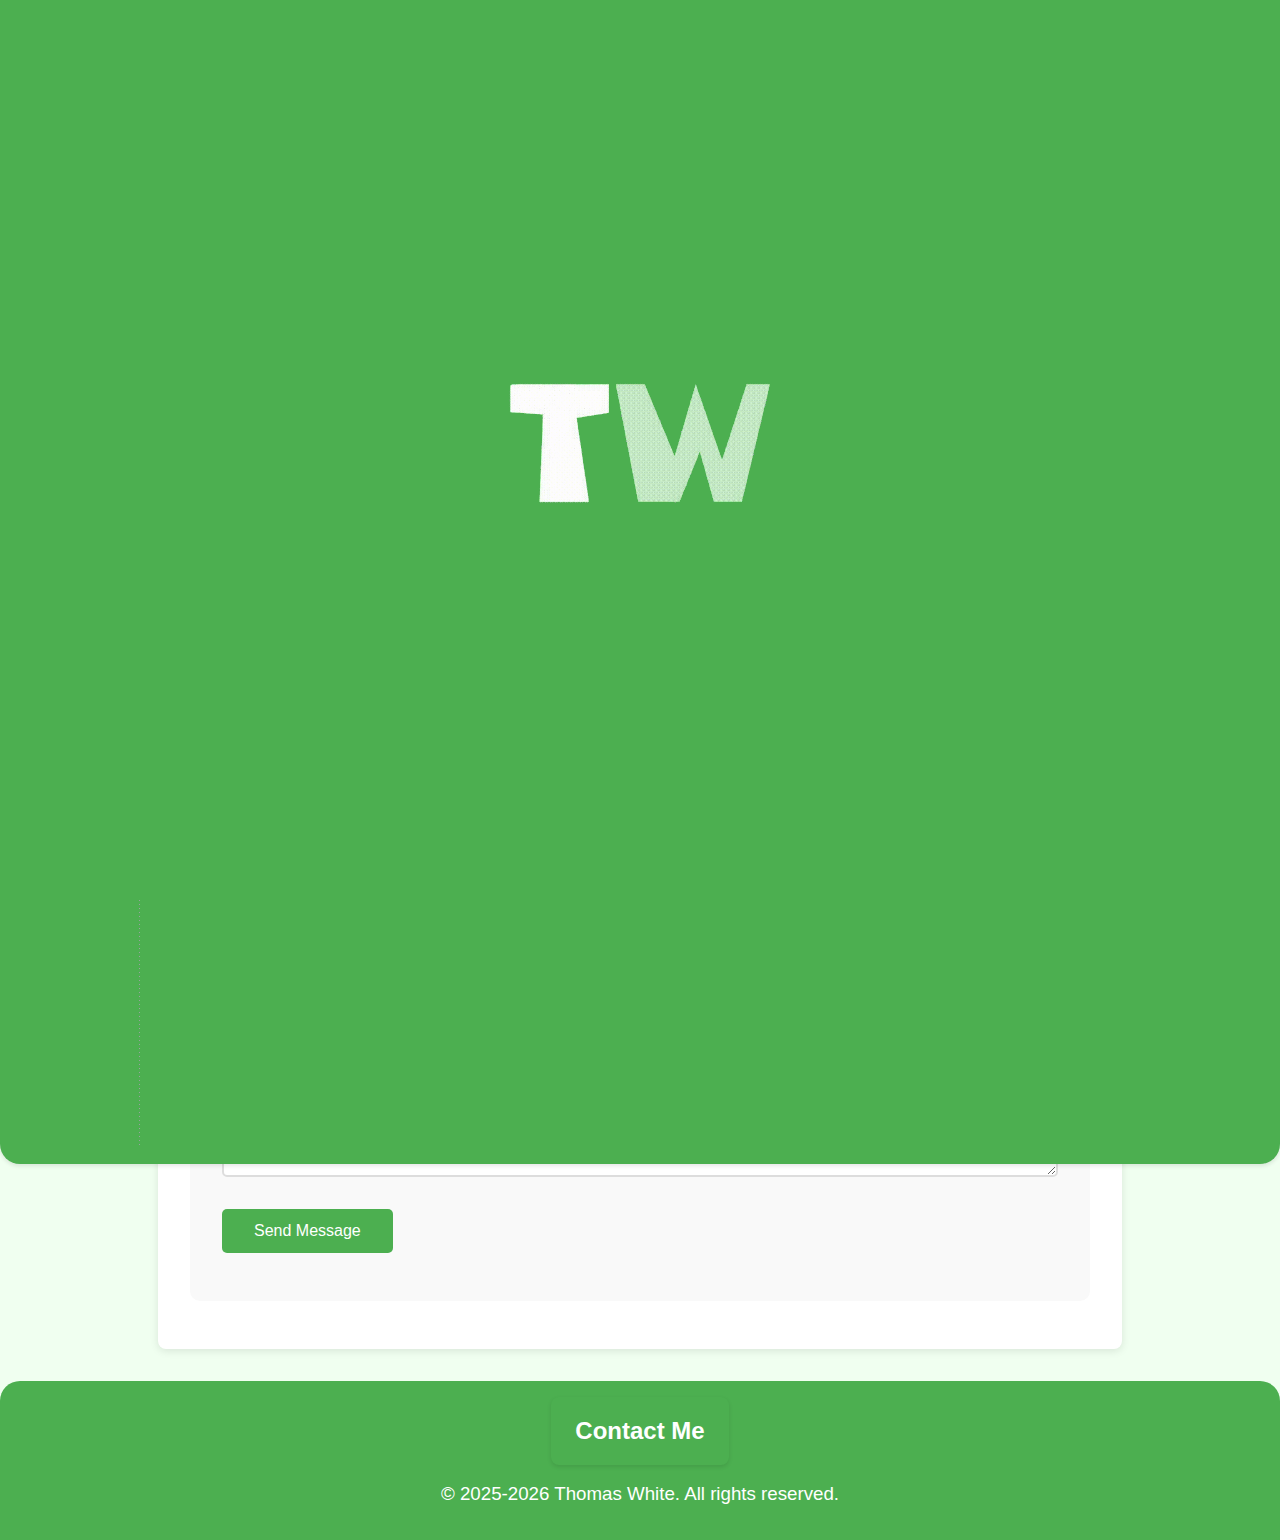
<file: contact.html>
---
permalink: /contact/
---

<!DOCTYPE html>
<html lang="en">
<head>
    <meta charset="UTF-8" />
    <meta name="viewport" content="width=device-width, initial-scale=1.0" />
    <title>Thomas White - Homepage</title>

    <link rel="icon" type="image/x-icon" href="/favicon.ico">
    <link rel="icon" type="image/png" href="/favicon.png">

    <link rel="preload" href="/CSS/general.css" as="style">
    <link rel="preload" href="/CSS/contact.css" as="style">
    <link rel="preload" href="/logo-text.png" as="image">
    <link rel="preload" href="/logo-animation.webm" as="video" type="video/webm">

    <link rel="stylesheet" href="/CSS/general.css"/>
    <link rel="stylesheet" href="/CSS/contact.css"/>

    <script async id="cookieyes" type="text/javascript" src="https://cdn-cookieyes.com/client_data/50db71ebcc00123857cce656/script.js"></script>
    
    <script src="https://www.google.com/recaptcha/api.js" async defer></script>

    <script type="application/ld+json">
    {
        "@context": "https://schema.org",
        "@type": "Person",
        "name": "Thomas White",
        "url": "https://thomaswhite.me",
        "image": "https://thomaswhite.me/favicon.png",
        "sameAs": [
        "https://github.com/ThomasWCode",
        "https://www.youtube.com/@leopardbookshop7761"
        ]
    }
    </script>

    <script async src="https://www.googletagmanager.com/gtag/js?id=G-DZEP97F05S"></script>
    <script>
        window.dataLayer = window.dataLayer || [];
        function gtag(){dataLayer.push(arguments);}
        gtag('js', new Date());

        gtag('config', 'G-DZEP97F05S');
    </script>
</head>
<body>
    <div id="loading-screen">
        <video id="loading-gif" muted autoplay playsinline></video>
    </div>

    <div class="page-container">
        <header>
            <nav class="navbar">
                <div class="logo-container">
                    <a href="/" class="logo-link">
                        <img src="/logo-text.png" class="logo-static">
                        <video class="logo-hover-video" muted playsinline>
                            <source src="/logo-animation.webm" type="video/webm">
                        </video>
                    </a>
                    <strong><a href="/" style="text-decoration: none; color: white;"><div class="logo">Thomas White - Homepage</div></a></strong>
                </div>
                <ul class="nav-links">
                    <li><a href="/">Overview</a></li>
                    <li><a href="/programming/">Programming</a></li>
                    <li><a href="/youtube/">Youtube</a></li>
                    <li><a href="/sport/">Sport</a></li>
                    <li><a href="/music&drama/">Music & Drama</a></li>
                    <li><a href="/volunteering/">Volunteering</a></li>
                    <li><a href="/testimonials/">Testimonials</a></li>
                    <li><a href="/gallery/">Gallery</a></li>
                    <li id="mobile"><a class="current" href="/contact/">Contact</a><a href="/contact/"> :)</a></li>
                    <li id="computer"><a class="current" href="/contact/">Contact :)</a></li>
                </ul>
            </nav>
        </header>

        <main class="content-wrapper">
            <section class="hero">
                <div class="hero-text">
                    <h1>Contacting me</h1>
                    <h3>I'd love to hear from you. No, really.</h3>
                </div>
            </section>

            <section id="contact" class="content-section">
                <h2>Contact</h2>
                
                <div class="contact-info">
                    <p class="h3-text">In order to stop bots from scraping my email, I don't show it here. Please get in touch using the form below!</p>
                    <br>
                    <p class="h3-text">After that, we can communicate directly via email.</p>
                </div>

                <div class="contact-form">
                    <form id="contactForm" action="https://formspree.io/f/xpwleljn" method="POST">
                        <div class="form-group">
                            <label for="name">Name *</label>
                            <input type="text" id="name" name="name" required>
                        </div>

                        <div class="form-group">
                            <label for="email">Email *</label>
                            <input type="email" id="email" name="email" required>
                        </div>

                        <div class="form-group">
                            <label for="subject">Subject</label>
                            <input type="text" id="subject" name="subject" placeholder="What interesting stuff do you have to tell me?">
                        </div>

                        <div class="form-group">
                            <label for="message">Message *</label>
                            <textarea id="message" name="message" required placeholder="More about that interesting stuff here please..."></textarea>
                        </div>

                        <div class="g-recaptcha" data-sitekey="6Lc6OJAsAAAAANpDCFxegheyzRwAQk3oYXKD0Eg_"></div>

                        <div class="form-buttons">
                            <button type="submit" class="btn btn-primary">Send Message</button>
                        </div>

                        <div id="formStatus" class="form-status"></div>
                    </form>
                    
                    <div id="thankYouMessage" class="thank-you-message">
                        <h3>Great, thanks for contacting me!</h3>
                        <p>Your message has been sent successfully. I'll get back to you as soon as possible.</p>
                        <button id="sendAnotherBtn" class="btn btn-primary">Send Another Message</button>
                    </div>

                    <div id="spamBlockedMessage" class="spam-blocked-message">
                        <div class="spam-blocked-icon">🚫</div>
                        <h3>Submission Blocked</h3>
                        <p class="spam-blocked-reason" id="spamReason"></p>
                        <div class="spam-blocked-fix">
                            <p><strong>Not spam? Here's what you can change:</strong></p>
                            <ul id="spamFixes"></ul>
                        </div>
                        <button id="tryAgainBtn" class="btn btn-primary">Try Again</button>
                    </div>
                </div>
            </section>
        </main>

        <footer>
            <a href="/contact/"><button class="contact-btn"><h2>Contact Me</h2></button></a>
            <p class="h3-text">&copy; 2025-2026 Thomas White. All rights reserved.</p>
        </footer>
    </div>

    <script defer src="/JS/script.js"></script>
</body>
</html>
</file>
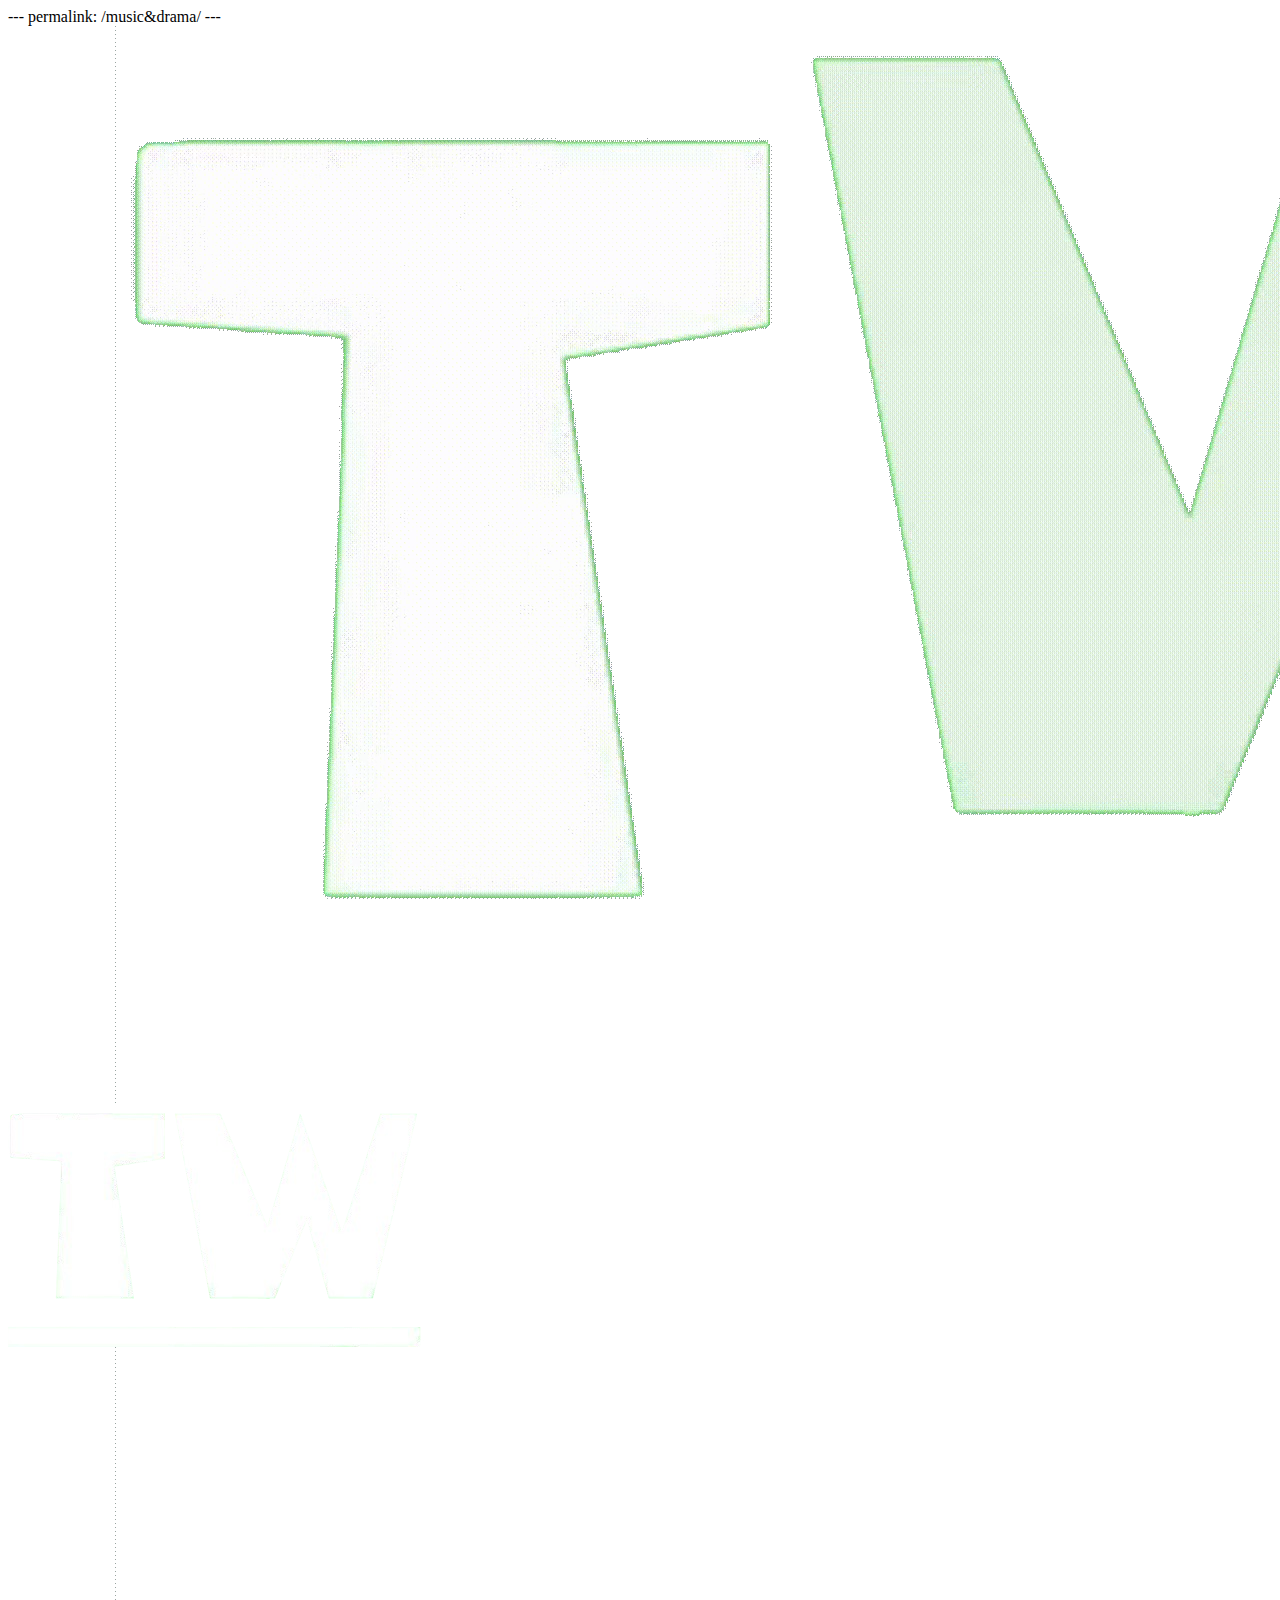
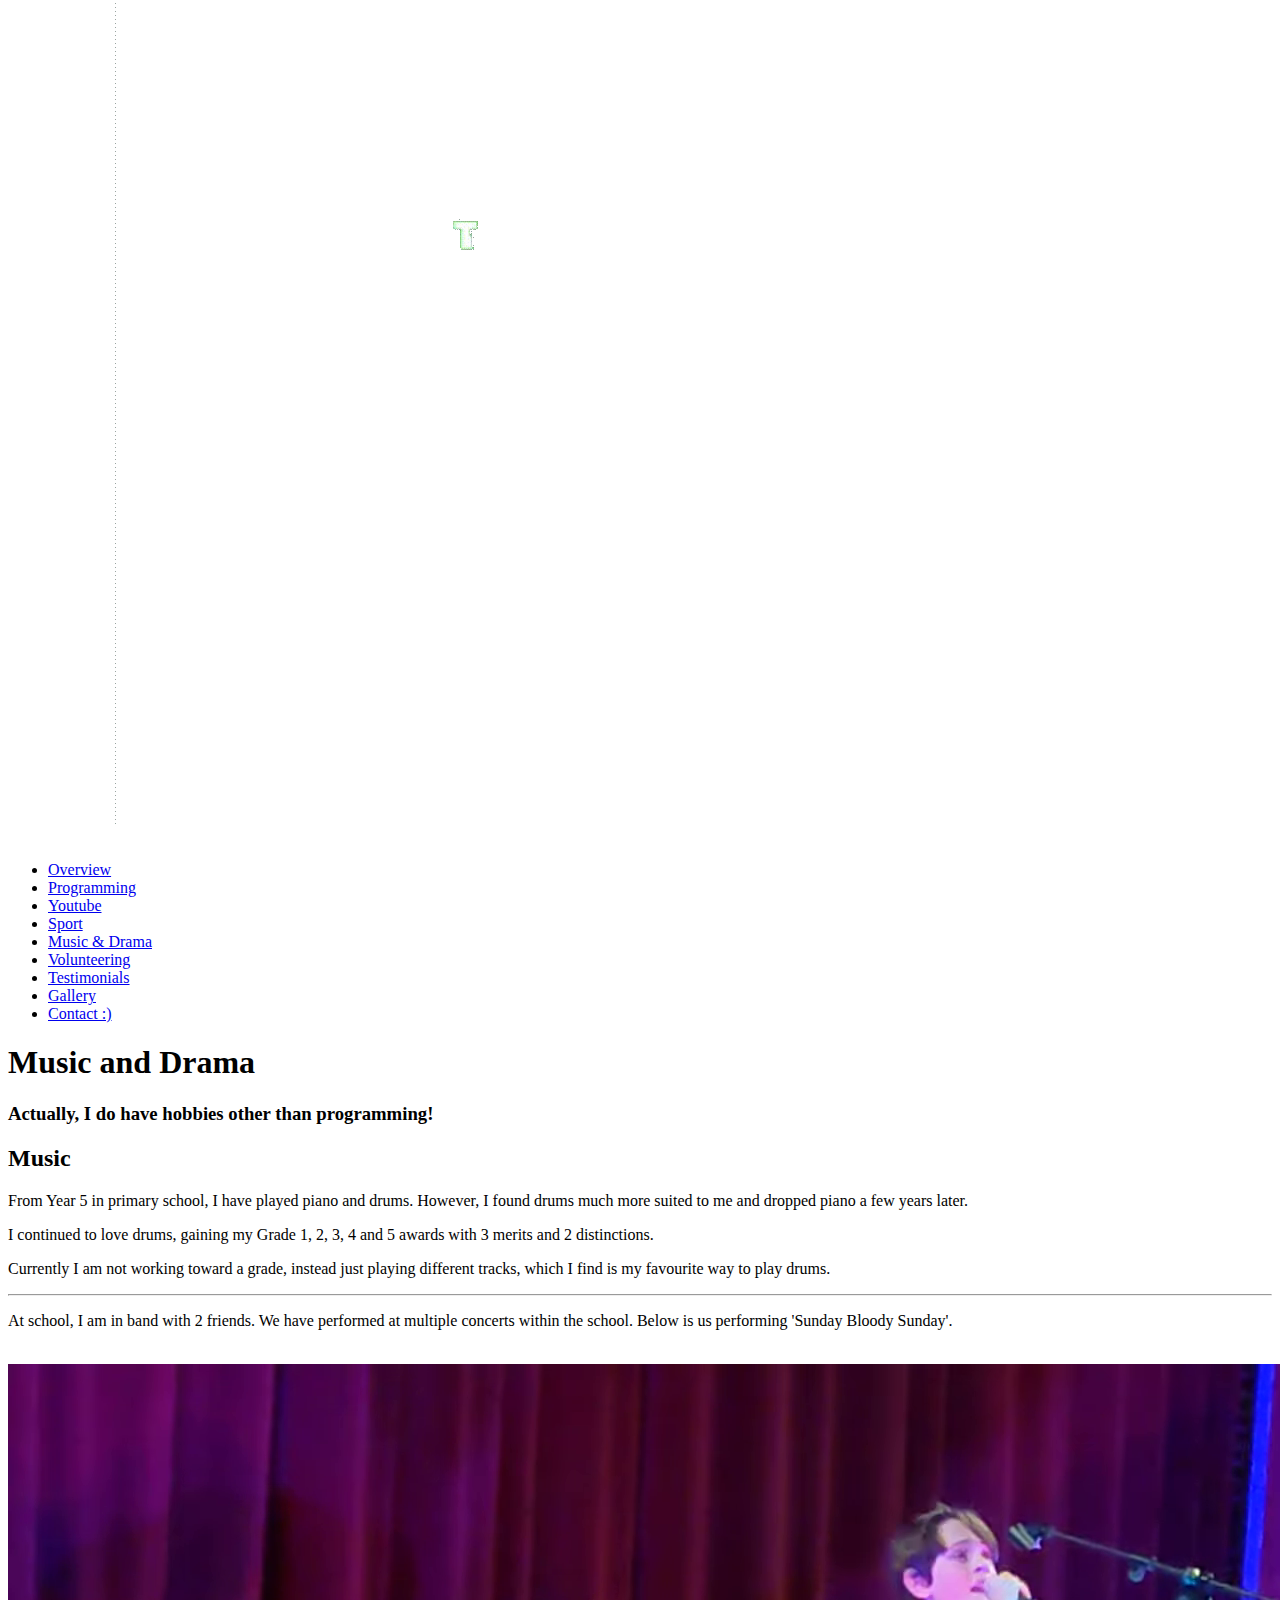
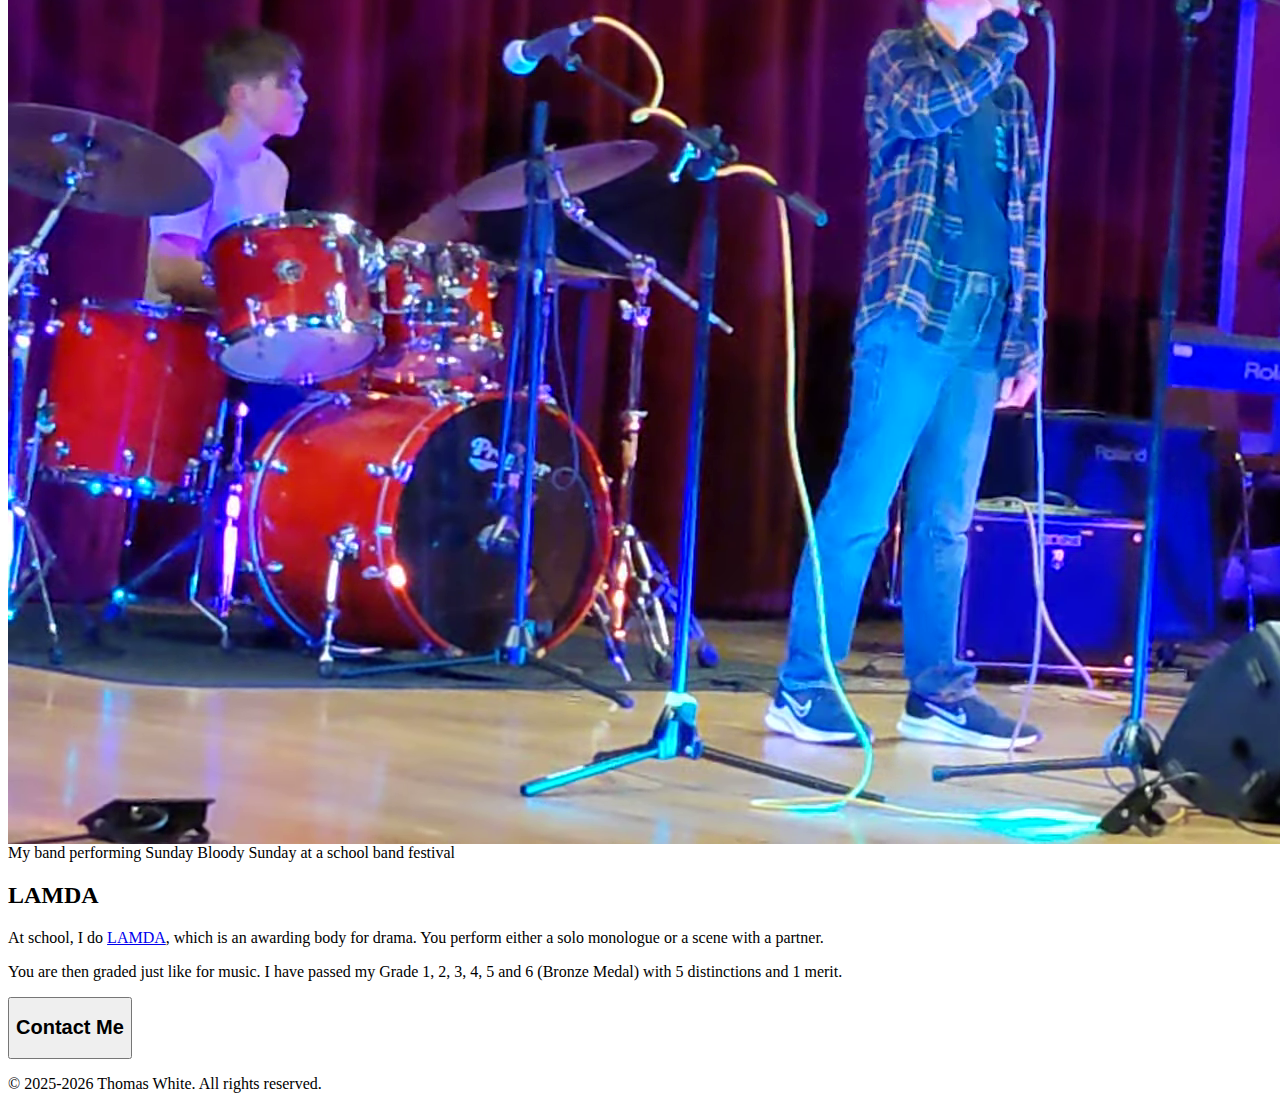
<file: music&drama.html>
---
permalink: /music&drama/
---

<!DOCTYPE html>
<html lang="en">
<head>
    <meta charset="UTF-8" />
    <meta name="viewport" content="width=device-width, initial-scale=1.0" />
    <title>Thomas White - Homepage</title>

    <link rel="icon" type="image/x-icon" href="/favicon.ico">
    <link rel="icon" type="image/png" href="/favicon.png">

    <link rel="preload" rel="stylesheet" href="/CSS/general.css"/>
    <link rel="preload" rel="stylesheet" href="/CSS/music&drama.css"/>

    <script async id="cookieyes" type="text/javascript" src="https://cdn-cookieyes.com/client_data/50db71ebcc00123857cce656/script.js"></script>

    <script type="application/ld+json">
    {
        "@context": "https://schema.org",
        "@type": "Person",
        "name": "Thomas White",
        "url": "https://thomaswhite.me",
        "image": "https://thomaswhite.me/favicon.png",
        "sameAs": [
        "https://github.com/ThomasWCode",
        "https://www.youtube.com/@leopardbookshop7761"
        ]
    }
    </script>

    <script async src="https://www.googletagmanager.com/gtag/js?id=G-DZEP97F05S"></script>
    <script>
        window.dataLayer = window.dataLayer || [];
        function gtag(){dataLayer.push(arguments);}
        gtag('js', new Date());

        gtag('config', 'G-DZEP97F05S');
    </script>
</head>
<body>
    <div id="loading-screen">
        <video id="loading-gif" muted autoplay playsinline></video>
    </div>

    <div class="page-container">
        <header>
            <nav class="navbar">
                <div class="logo-container">
                    <a href="/" class="logo-link">
                        <img rel="preload" src="/logo-text.png" class="logo-static">
                        <video class="logo-hover-video" muted playsinline>
                            <source rel="preload" src="/logo-animation.webm" type="video/webm">
                        </video>
                    </a>
                    <strong><a href="/" style="text-decoration: none; color: white;"><div class="logo">Thomas White - Homepage</div></a></strong>
                </div>
                <ul class="nav-links">
                    <li><a href="/">Overview</a></li>
                    <li><a href="/programming/">Programming</a></li>
                    <li><a href="/youtube/">Youtube</a></li>
                    <li><a href="/sport/">Sport</a></li>
                    <li><a class="current" href="/music&drama/">Music & Drama</a></li>
                    <li><a href="/volunteering/">Volunteering</a></li>
                    <li><a href="/testimonials/">Testimonials</a></li>
                    <li><a href="/gallery/">Gallery</a></li>
                    <li><a href="/contact/">Contact :)</a></li>
                </ul>
            </nav>
        </header>

        <main class="content-wrapper">
            <section class="hero">
                <div class="hero-text">
                    <h1>Music and Drama</h1>
                    <h3>Actually, I do have hobbies other than programming!</h3>
                </div>
            </section>

            <section id="music" class="content-section">
                <div class="about-section">
                    <div class="about-text">
                        <h2>Music</h2>
                        <p class="h3-text">From Year 5 in primary school, I have played piano and drums. However, I found drums much more suited to me and dropped piano a few years later.</p>
                        <p class="h3-text">I continued to love drums, gaining my Grade 1, 2, 3, 4 and 5 awards with 3 merits and 2 distinctions.</p>
                        <p class="h3-text">Currently I am not working toward a grade, instead just playing different tracks, which I find is my favourite way to play drums.</p>
                        <hr>
                        <p class="h3-text">At school, I am in band with 2 friends. We have performed at multiple concerts within the school. Below is us performing 'Sunday Bloody Sunday'.</p>
                    </div>
                </div>
                <br>
                <div class="caption-image wide-image">
                    <img loading="lazy" src="/Images/drumming-band.png" alt="My band performing">
                    <div class="caption">My band performing Sunday Bloody Sunday at a school band festival</div>
                </div>
            </section>

            <section id="drama" class="content-section">
                <div class="about-text">
                    <h2>LAMDA</h2>
                    <p class="h3-text">At school, I do <a class="new-tab-link new-tab-link-white-gap" href="https://www.lamda.ac.uk/" target="_blank" rel="noopener noreferrer">LAMDA</a>, which is an awarding body for drama. You perform either a solo monologue or a scene with a partner.</p>
                    <p class="h3-text">You are then graded just like for music. I have passed my Grade 1, 2, 3, 4, 5 and 6 (Bronze Medal) with 5 distinctions and 1 merit.</p>
                </div>
            </section>
        </main>

        <footer>
            <a href="/contact/"><button class="contact-btn"><h2>Contact Me</h2></button></a>
            <p class="h3-text">&copy; 2025-2026 Thomas White. All rights reserved.</p>
        </footer>
    </div>

    <script rel="preload" src="/JS/script.js"></script>
</body>
</html>
</file>
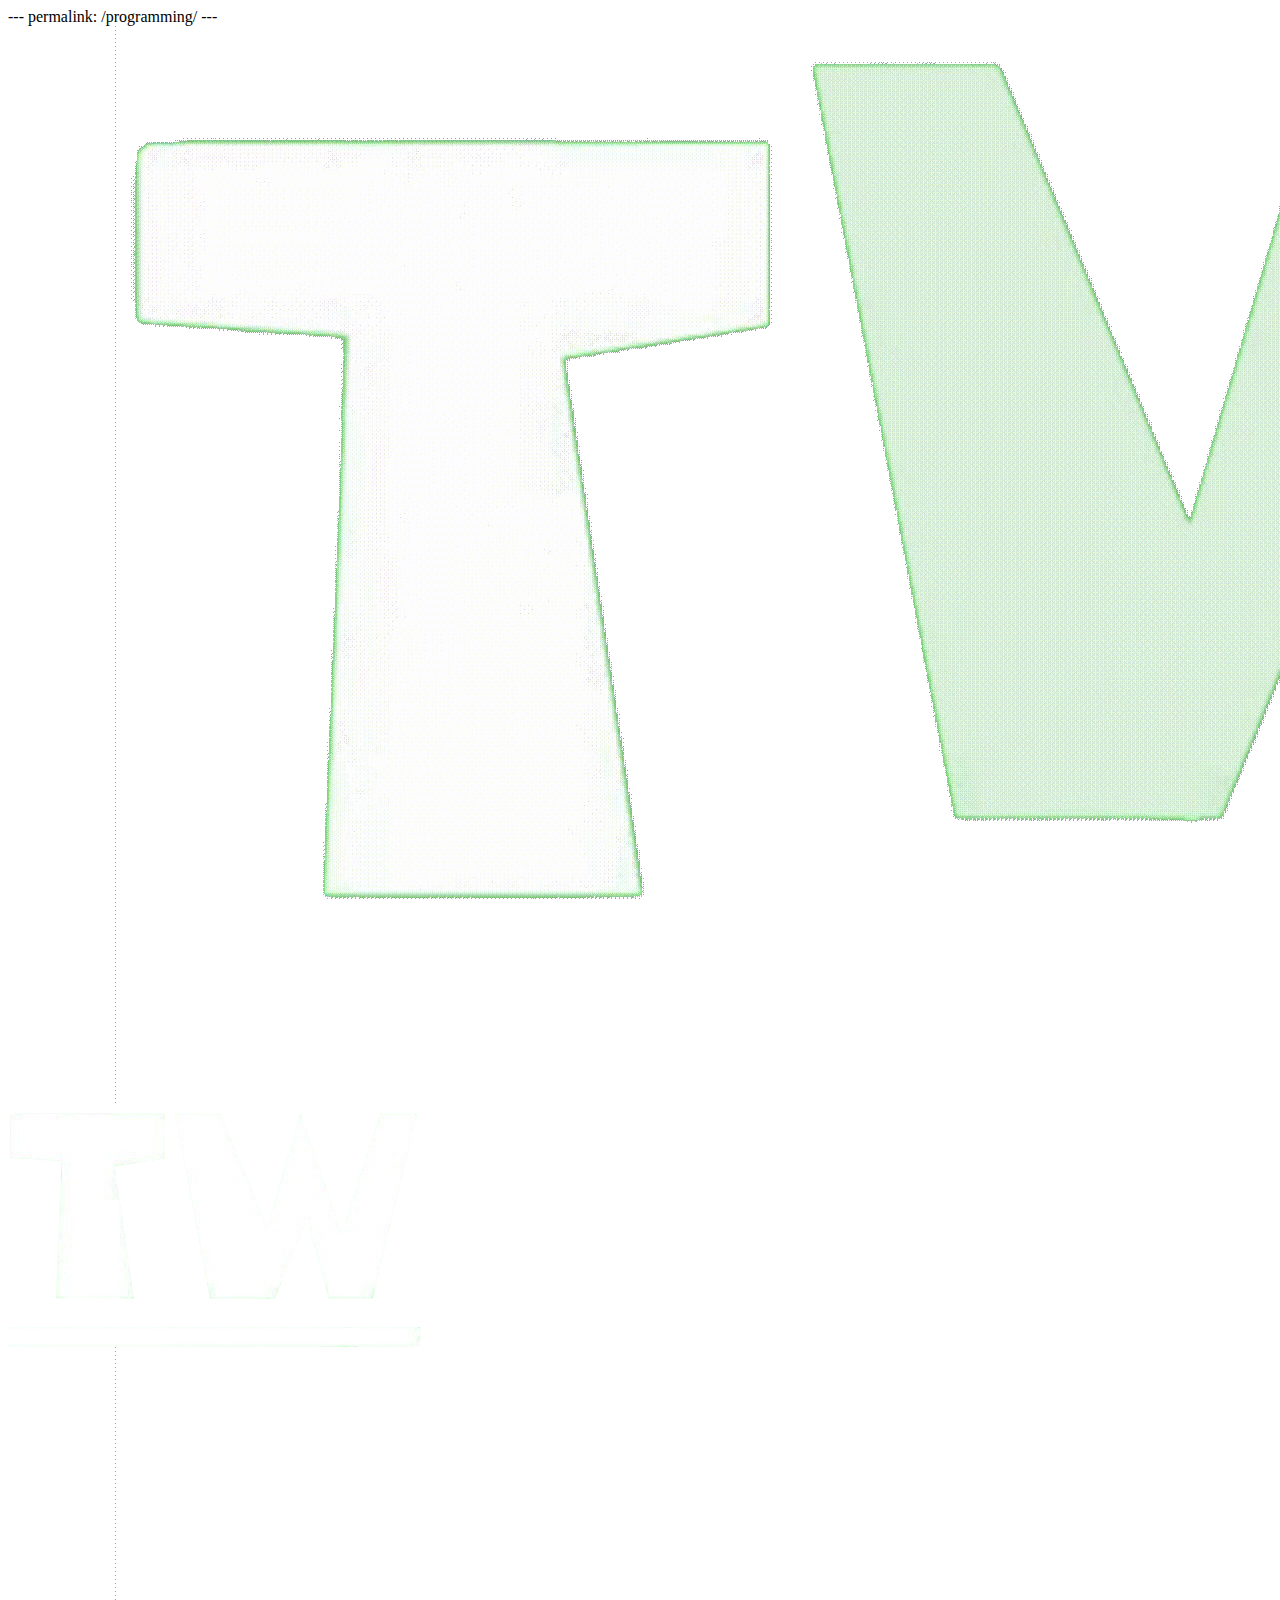
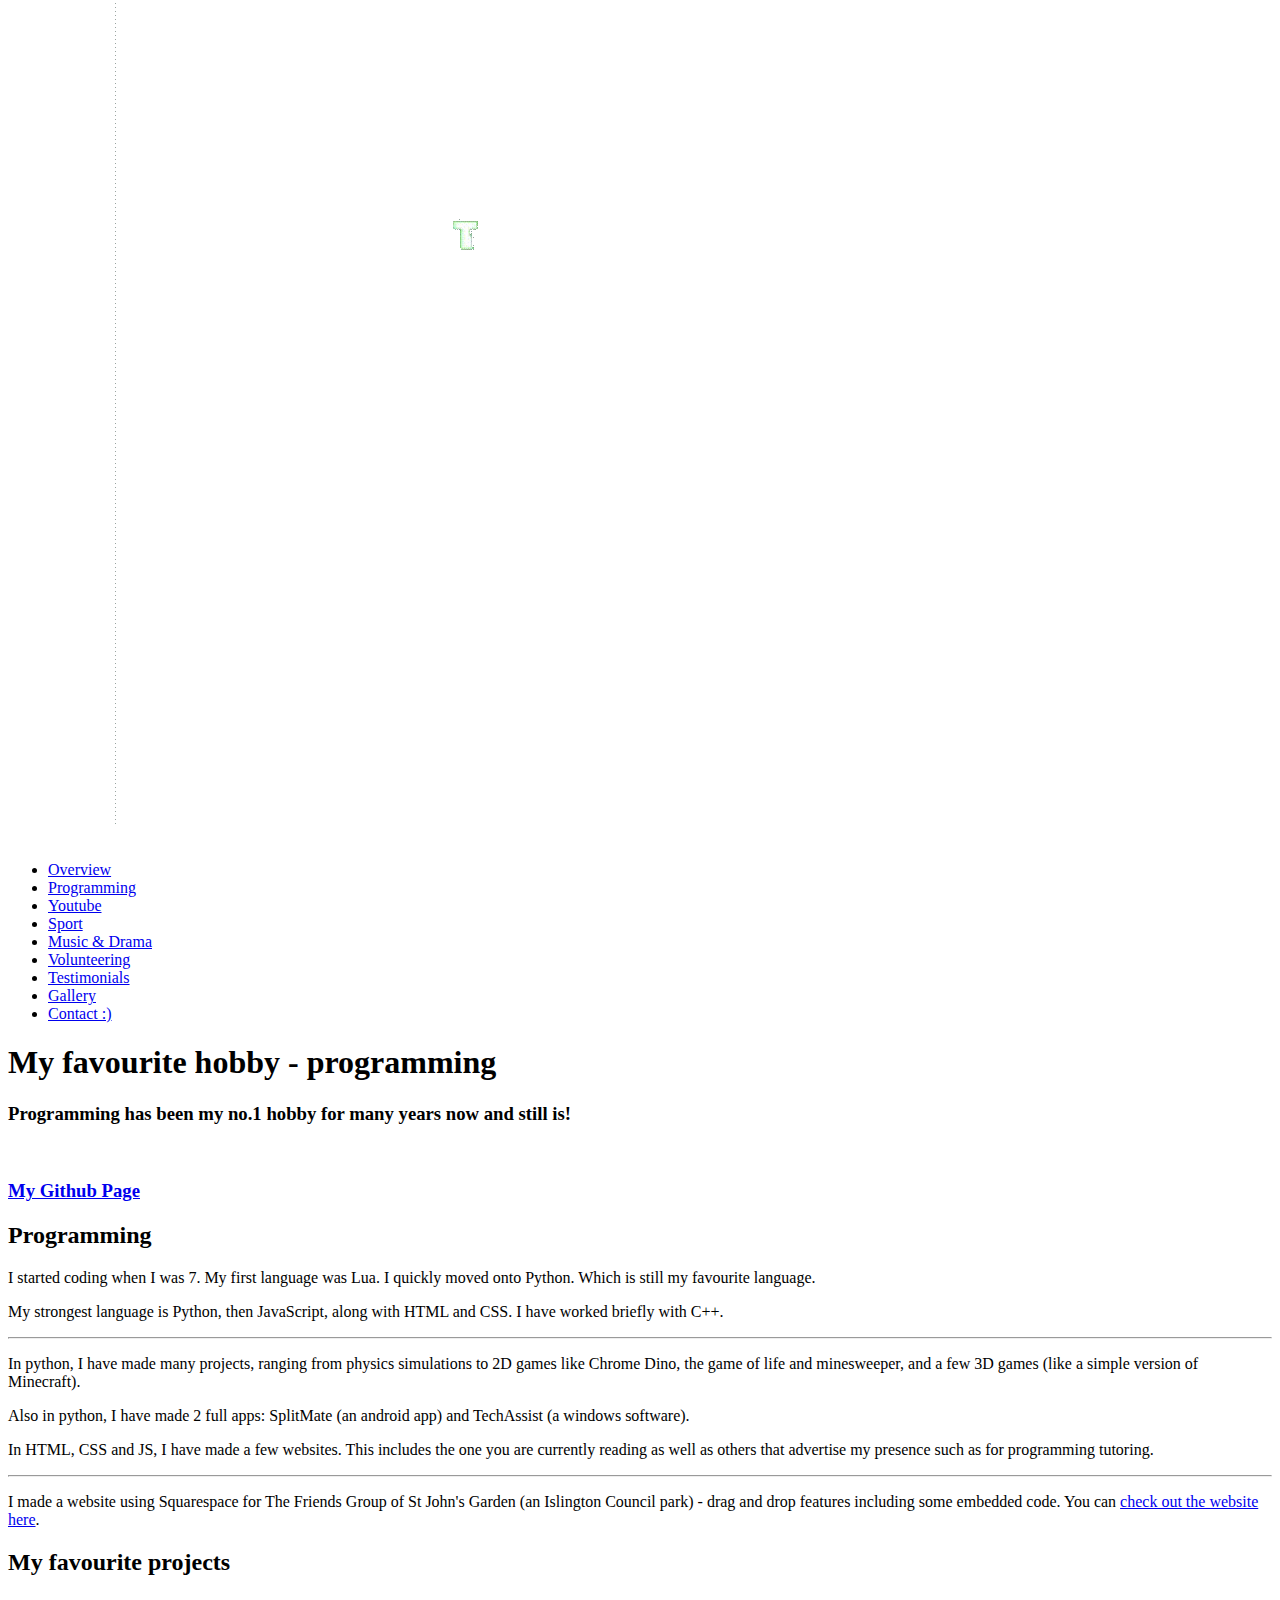
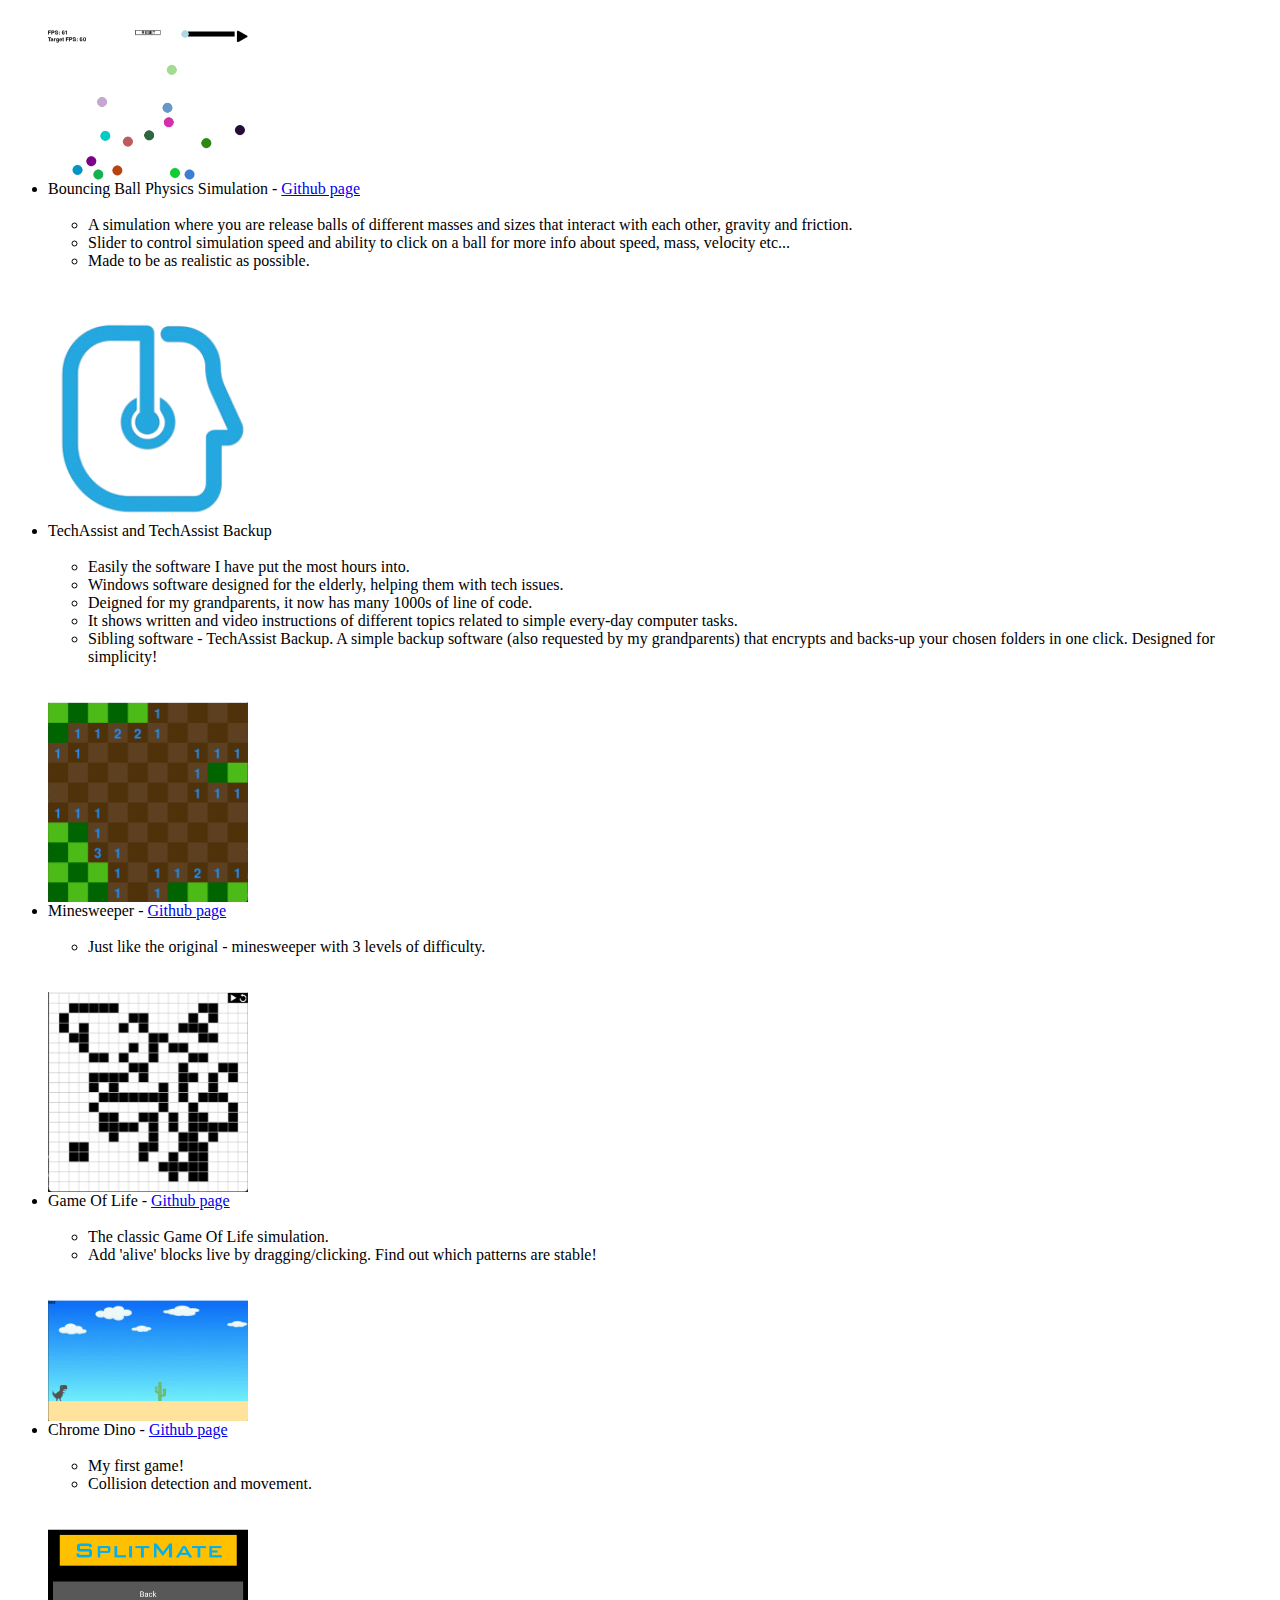
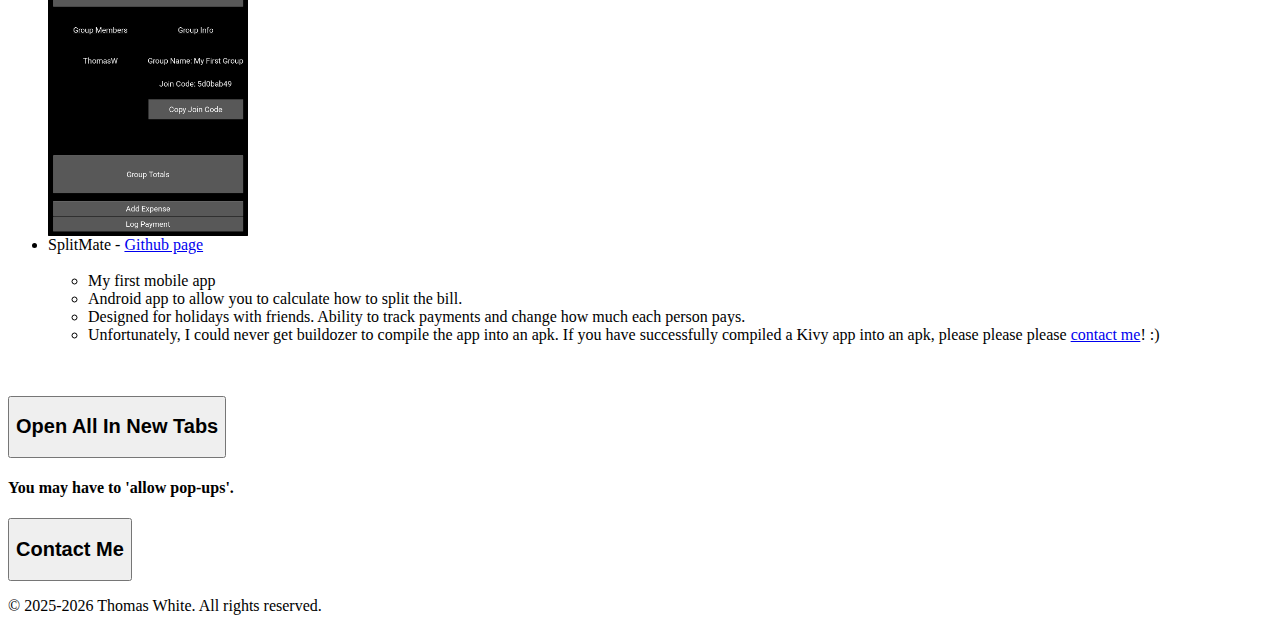
<file: programming.html>
---
permalink: /programming/
---

<!DOCTYPE html>
<html lang="en">
<head>
    <meta charset="UTF-8" />
    <meta name="viewport" content="width=device-width, initial-scale=1.0" />
    <title>Thomas White - Homepage</title>

    <link rel="icon" type="image/x-icon" href="/favicon.ico">
    <link rel="icon" type="image/png" href="/favicon.png">
    <link rel="apple-touch-icon" href="/favicon.png">

    <link rel="preload" rel="stylesheet" href="/CSS/general.css"/>
    <link rel="preload" rel="stylesheet" href="/CSS/programming.css"/>

    <script async id="cookieyes" type="text/javascript" src="https://cdn-cookieyes.com/client_data/50db71ebcc00123857cce656/script.js"></script>

    <script type="application/ld+json">
    {
        "@context": "https://schema.org",
        "@type": "Person",
        "name": "Thomas White",
        "url": "https://thomaswhite.me",
        "image": "https://thomaswhite.me/favicon.png",
        "sameAs": [
        "https://github.com/ThomasWCode",
        "https://www.youtube.com/@leopardbookshop7761"
        ]
    }
    </script>

    <script async src="https://www.googletagmanager.com/gtag/js?id=G-DZEP97F05S"></script>
    <script>
        window.dataLayer = window.dataLayer || [];
        function gtag(){dataLayer.push(arguments);}
        gtag('js', new Date());

        gtag('config', 'G-DZEP97F05S');
    </script>
</head>
<body>
    <div id="loading-screen">
        <video id="loading-gif" muted autoplay playsinline></video>
    </div>

    <div class="page-container">
        <header>
            <nav class="navbar">
                <div class="logo-container">
                    <a href="/" class="logo-link">
                        <img rel="preload" src="/logo-text.png" class="logo-static">
                        <video class="logo-hover-video" muted playsinline>
                            <source rel="preload" src="/logo-animation.webm" type="video/webm">
                        </video>
                    </a>
                    <strong><a href="/" style="text-decoration: none; color: white;"><div class="logo">Thomas White - Homepage</div></a></strong>
                </div>
                <ul class="nav-links">
                    <li><a href="/">Overview</a></li>
                    <li><a class="current" href="/programming/">Programming</a></li>
                    <li><a href="/youtube/">Youtube</a></li>
                    <li><a href="/sport/">Sport</a></li>
                    <li><a href="/music&drama/">Music & Drama</a></li>
                    <li><a href="/volunteering/">Volunteering</a></li>
                    <li><a href="/testimonials/">Testimonials</a></li>
                    <li><a href="/gallery/">Gallery</a></li>
                    <li><a href="/contact/">Contact :)</a></li>
                </ul>
            </nav>
        </header>

        <main class="content-wrapper">
            <section class="hero">
                <div class="hero-text">
                    <h1>My favourite hobby - programming</h1>
                    <h3>Programming has been my no.1 hobby for many years now and still is!</h3>
                    <br>
                    <h3><a class="new-tab-link" href="https://github.com/ThomasWCode" target="_blank" rel="noopener noreferrer">My Github Page</a></h3>
                </div>
            </section>

            <section id="programming" class="content-section">
                <h2>Programming</h2>
                <p class="h3-text">I started coding when I was 7. My first language was Lua. I quickly moved onto Python. Which is still my favourite language.</p>
                <p class="h3-text">My strongest language is Python, then JavaScript, along with HTML and CSS. I have worked briefly with C++.</p>
                <hr>
                <p class="h3-text">In python, I have made many projects, ranging from physics simulations to 2D games like Chrome Dino, the game of life and minesweeper, and a few 3D games (like a simple version of Minecraft).</p>
                <p class="h3-text">Also in python, I have made 2 full apps: SplitMate (an android app) and TechAssist (a windows software).</p>
                <p class="h3-text">In HTML, CSS and JS, I have made a few websites. This includes the one you are currently reading as well as others that advertise my presence such as for programming tutoring.</p>
                <hr>
                <p class="h3-text">I made a website using Squarespace for The Friends Group of St John's Garden (an Islington Council park) - drag and drop features including some embedded code. You can <a class="new-tab-link new-tab-link-white-gap" href="https://stjohnsgardenEC1.org" target="_blank" rel="noopener noreferrer">check out the website here</a>.</p>
            </section>

            <section id="programming" class="content-section">
                <h2>My favourite projects</h2>
                <br>

                <ul>
                    <div class="project-with-image">
                        <div class="project-image">
                            <img loading="lazy" src="/Images/bouncing-balls.png" alt="Screenshot of the bouncing ball simulation" width="200px">
                        </div>
                        <div class="project-text">
                            <li class="h3-text">Bouncing Ball Physics Simulation - <a class="new-tab-link new-tab-link-white-gap" href="https://github.com/ThomasWCode/Bouncing-Ball-Physics-Simulation" target="_blank" rel="noopener noreferrer">Github page</a></li>
                                <br>
                                <ul>
                                    <li class="h3-text">A simulation where you are release balls of different masses and sizes that interact with each other, gravity and friction.</li>
                                    <li class="h3-text">Slider to control simulation speed and ability to click on a ball for more info about speed, mass, velocity etc...</li>
                                    <li class="h3-text">Made to be as realistic as possible.</li>
                                </ul>
                        </div>
                    </div>

                    <br>
                    <br>

                    <div class="project-with-image">
                        <div class="project-image">
                            <img loading="lazy" src="/Images/techassist.png" alt="TechAssist Logo" width="200px" class="no-border-image">
                        </div>
                        <div class="project-text">
                            <li class="h3-text">TechAssist and TechAssist Backup</li>
                                <br>
                                <ul>
                                    <li class="h3-text">Easily the software I have put the most hours into.</li>
                                    <li class="h3-text">Windows software designed for the elderly, helping them with tech issues.</li>
                                    <li class="h3-text">Deigned for my grandparents, it now has many 1000s of line of code.</li>
                                    <li class="h3-text">It shows written and video instructions of different topics related to simple every-day computer tasks.</li>
                                    <li class="h3-text">Sibling software - TechAssist Backup. A simple backup software (also requested by my grandparents) that encrypts and backs-up your chosen folders in one click. Designed for simplicity!</li>
                                </ul>
                        </div>
                    </div>

                    <br>
                    <br>
                    
                    <div class="project-with-image">
                        <div class="project-image">
                            <img loading="lazy" src="/Images/minesweeper.png" alt="Screenshot of the minesweeper game" width="200px">
                        </div>
                        <div class="project-text">
                            <li class="h3-text">Minesweeper - <a class="new-tab-link new-tab-link-white-gap" href="https://github.com/ThomasWCode/Minesweeper" target="_blank" rel="noopener noreferrer">Github page</a></li>
                                <br>
                                <ul>
                                    <li class="h3-text">Just like the original - minesweeper with 3 levels of difficulty.</li>
                                </ul>
                        </div>
                    </div>

                    <br>
                    <br>

                    <div class="project-with-image">
                        <div class="project-image">
                            <img loading="lazy" src="/Images/game-of-life.png" alt="Screenshot of the game of life simulation" width="200px">
                        </div>
                        <div class="project-text">
                            <li class="h3-text">Game Of Life - <a class="new-tab-link new-tab-link-white-gap" href="https://github.com/ThomasWCode/Game-Of-Life" target="_blank" rel="noopener noreferrer">Github page</a></li>
                                <br>
                                <ul>
                                    <li class="h3-text">The classic Game Of Life simulation.</li>
                                    <li class="h3-text">Add 'alive' blocks live by dragging/clicking. Find out which patterns are stable!</li>
                                </ul>
                        </div>
                    </div>

                    <br>
                    <br>

                    <div class="project-with-image">
                        <div class="project-image">
                            <img loading="lazy" src="/Images/chrome-dino.png" alt="Screenshot of the chrome dino game" width="200px">
                        </div>
                        <div class="project-text">
                            <li class="h3-text">Chrome Dino - <a class="new-tab-link new-tab-link-white-gap" href="https://github.com/ThomasWCode/Chrome-Dino" target="_blank" rel="noopener noreferrer">Github page</a></li>
                                <br>
                                <ul>
                                    <li class="h3-text">My first game!</li>
                                    <li class="h3-text">Collision detection and movement.</li>
                                </ul>
                        </div>
                    </div>

                    <br>
                    <br>

                    <div class="project-with-image">
                        <div class="project-image">
                            <img loading="lazy" src="/Images/splitmate.png" alt="Screenshot of the SplitMate mobile app" width="200px">
                        </div>
                        <div class="project-text">
                            <li class="h3-text">SplitMate - <a class="new-tab-link new-tab-link-white-gap" href="https://github.com/ThomasWCode/SplitMate" target="_blank" rel="noopener noreferrer">Github page</a></li>
                                <br>
                                <ul>
                                    <li class="h3-text">My first mobile app</li>
                                    <li class="h3-text">Android app to allow you to calculate how to split the bill.</li>
                                    <li class="h3-text">Designed for holidays with friends. Ability to track payments and change how much each person pays.</li>
                                    <li class="h3-text">Unfortunately, I could never get buildozer to compile the app into an apk. If you have successfully compiled a Kivy app into an apk, please please please <a class="new-tab-link new-tab-link-white-gap" href="/contact/">contact me</a>! :)</li>
                                </ul>
                        </div>
                    </div>
                </ul>
                <br>
                <br>
                
                <div class="open-all">
                    <button class="open-all-button" onclick="openLinks()"><h2>Open All In New Tabs</h2></button>
                    <h4>You may have to 'allow pop-ups'.</h4>
                </div>
            </section>
        </main>

        <footer>
            <a href="/contact/"><button class="contact-btn"><h2>Contact Me</h2></button></a>
            <p class="h3-text">&copy; 2025-2026 Thomas White. All rights reserved.</p>
        </footer>
    </div>

    <script rel="preload" src="/JS/script.js"></script>
</body>
</html>
</file>
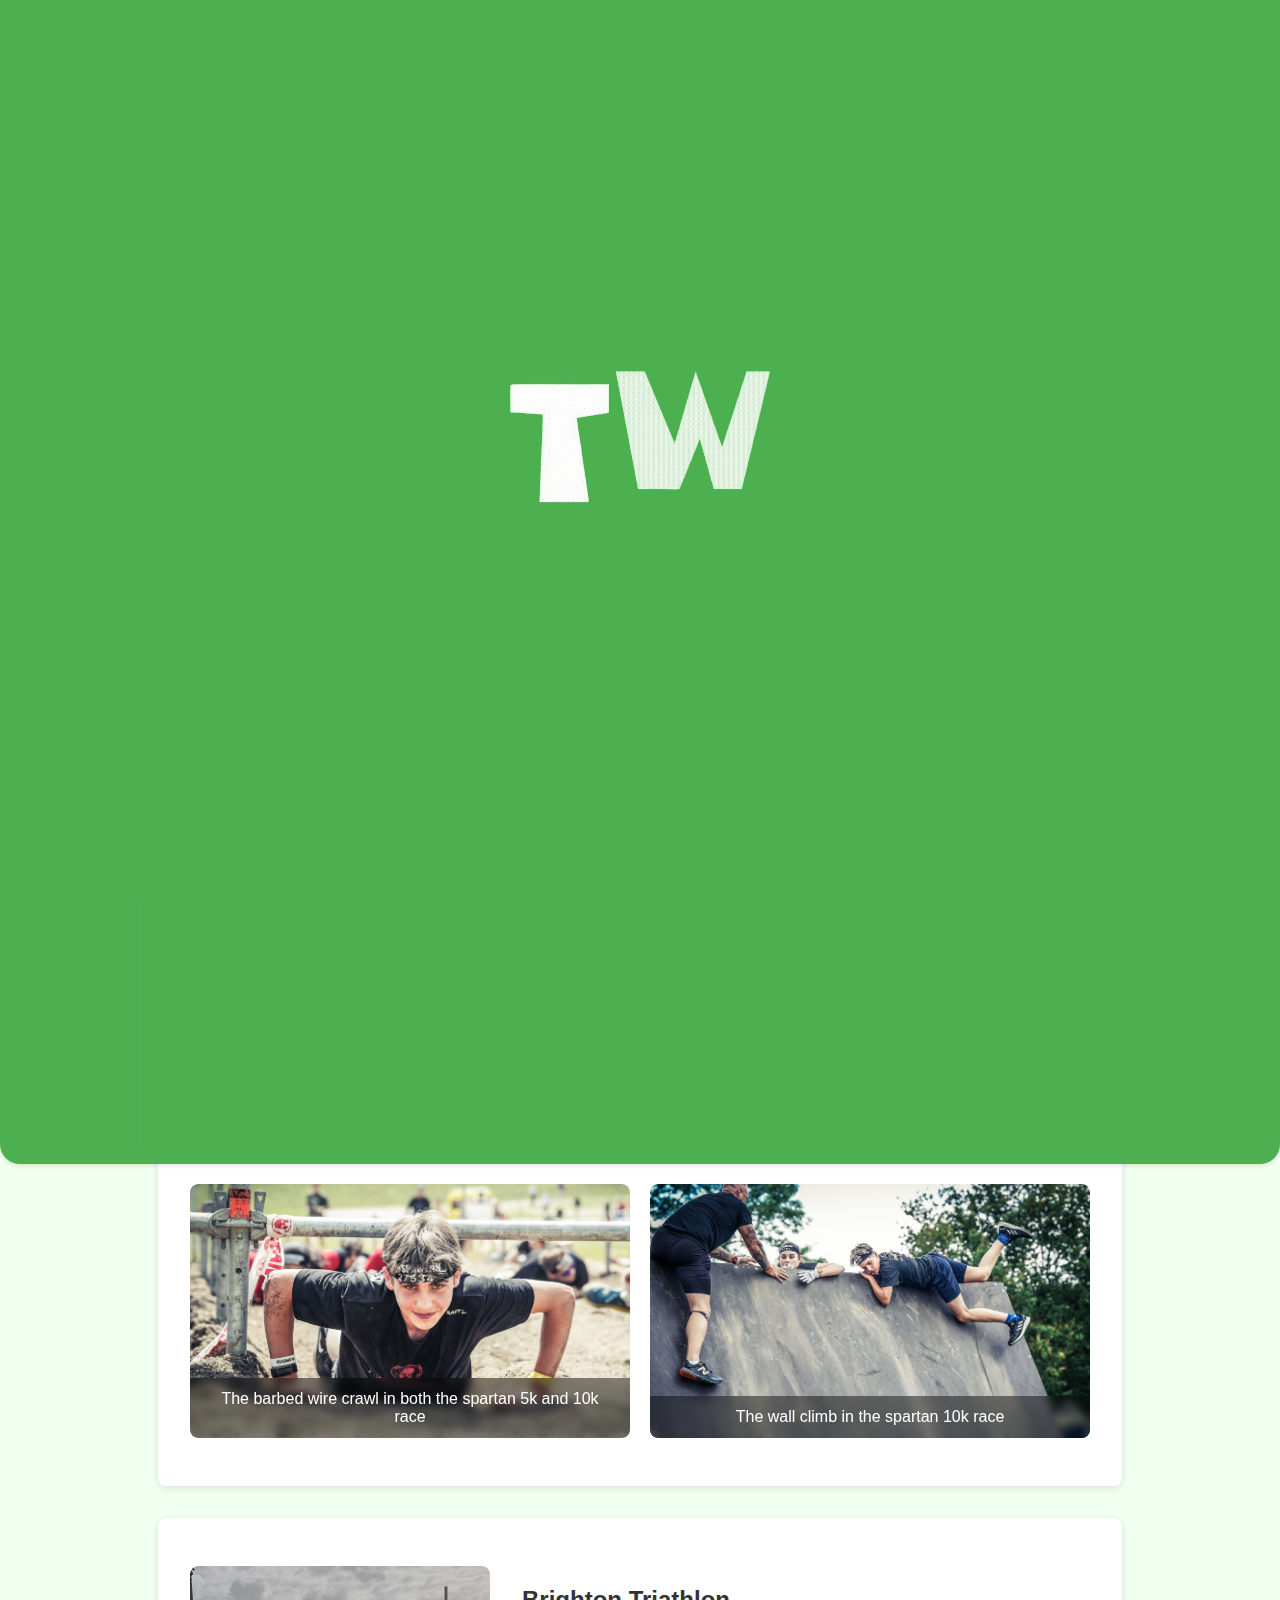
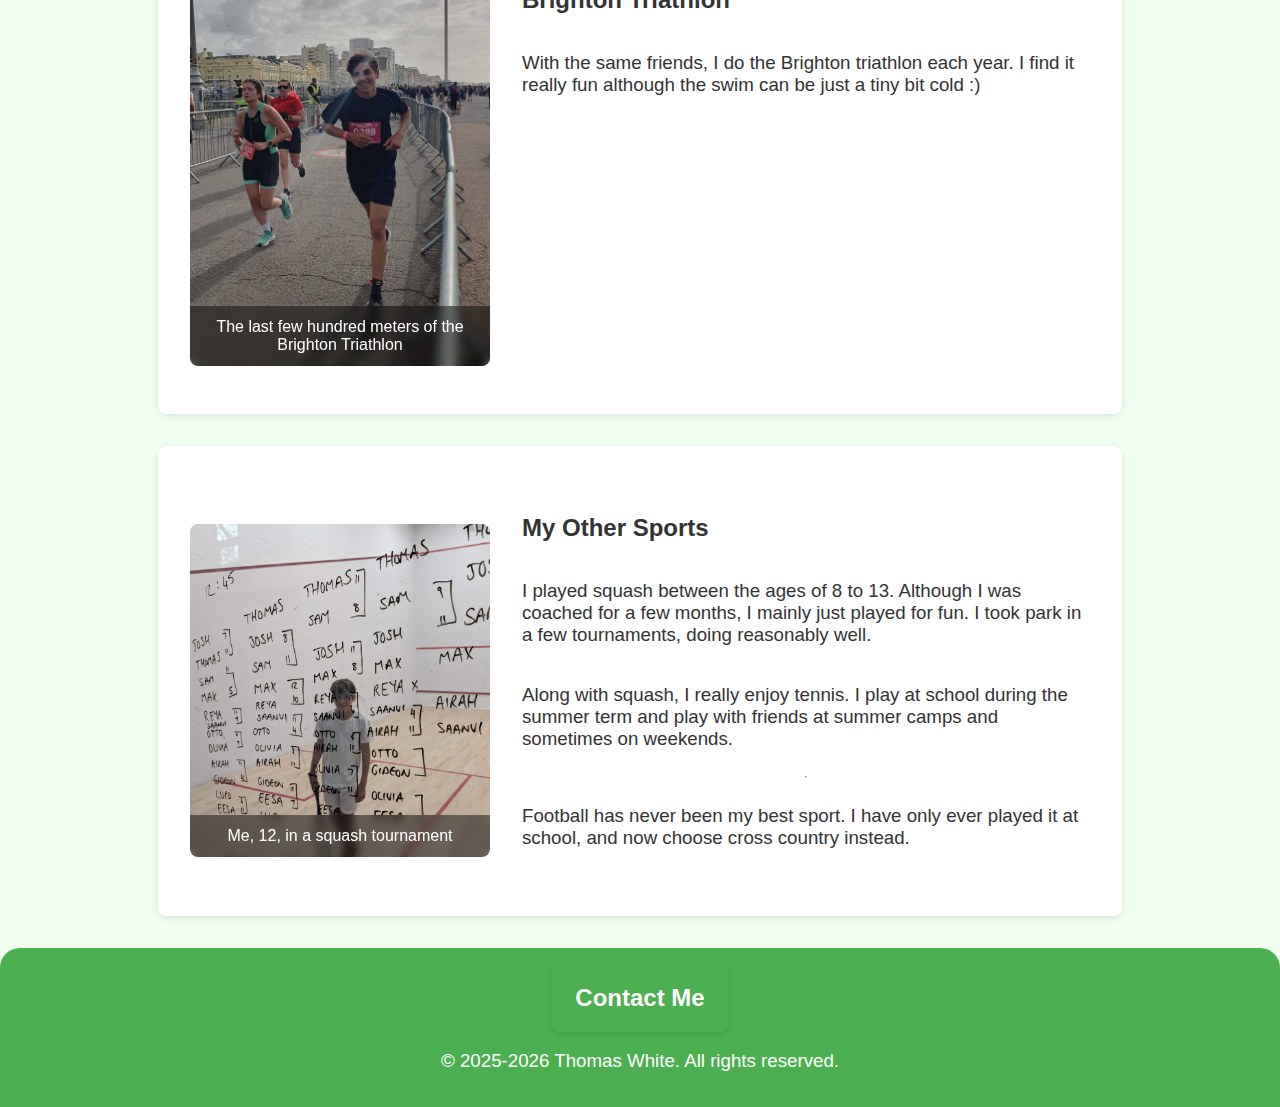
<file: sport.html>
---
permalink: /sport/
---

<!DOCTYPE html>
<html lang="en">
<head>
    <meta charset="UTF-8" />
    <meta name="viewport" content="width=device-width, initial-scale=1.0" />
    <title>Thomas White - Homepage</title>

    <link rel="icon" type="image/x-icon" href="/favicon.ico">
    <link rel="icon" type="image/png" href="/favicon.png">

    <link rel="stylesheet" href="/CSS/general.css"/>
    <link rel="stylesheet" href="/CSS/sport.css"/>

    <script id="cookieyes" type="text/javascript" src="https://cdn-cookieyes.com/client_data/50db71ebcc00123857cce656/script.js"></script>

    <script type="application/ld+json">
    {
        "@context": "https://schema.org",
        "@type": "Person",
        "name": "Thomas White",
        "url": "https://thomaswhite.me",
        "image": "https://thomaswhite.me/favicon.png",
        "sameAs": [
        "https://github.com/ThomasWCode",
        "https://www.youtube.com/@leopardbookshop7761"
        ]
    }
    </script>

    <script async src="https://www.googletagmanager.com/gtag/js?id=G-DZEP97F05S"></script>
    <script>
        window.dataLayer = window.dataLayer || [];
        function gtag(){dataLayer.push(arguments);}
        gtag('js', new Date());

        gtag('config', 'G-DZEP97F05S');
    </script>
</head>
<body>
    <div id="loading-screen">
        <video id="loading-gif" muted autoplay playsinline></video>
    </div>

    <div class="page-container">
        <header>
            <nav class="navbar">
                <div class="logo-container">
                    <a href="/" class="logo-link">
                        <img src="/logo-text.png" class="logo-static">
                        <video class="logo-hover-video" muted playsinline>
                            <source src="/logo-animation.webm" type="video/webm">
                        </video>
                    </a>
                    <strong><a href="/" style="text-decoration: none; color: white;"><div class="logo">Thomas White - Homepage</div></a></strong>
                </div>
                <ul class="nav-links">
                    <li><a href="/">Overview</a></li>
                    <li><a href="/programming/">Programming</a></li>
                    <li><a href="/youtube/">Youtube</a></li>
                    <li><a class="current" href="/sport/">Sport</a></li>
                    <li><a href="/music&drama/">Music & Drama</a></li>
                    <li><a href="/volunteering/">Volunteering</a></li>
                    <li><a href="/testimonials/">Testimonials</a></li>
                    <li><a href="/gallery/">Gallery</a></li>
                    <li><a href="/contact/">Contact :)</a></li>
                </ul>
            </nav>
        </header>

        <main class="content-wrapper">
            <section class="hero">
                <div class="hero-text">
                    <h1>Sport</h1>
                    <h3>I've had the opportunity to play many different types of sport. My favourite are running, squash, tennis and football.</h3>
                </div>
            </section>

            <section id="running" class="content-section">
                <div class="about-section">
                    <div class="about-text">
                        <h2>Running</h2>
                        <p class="h3-text">I enjoy running and go to my local 5k Parkrun every saturday with friends. My current 5k PB is 21:59.</p>
                    </div>
                </div>
            </section>

            <section id="running" class="content-section">
                <div class="about-section">
                    <div class="vertical-caption-image">
                        <div class="caption-image about-image">
                            <img src="/Images/spartan-monkey-bars.jpg" alt="Me in a spartan race, doing monkey bars">
                            <div class="caption">The last obstacle in the Spartan: the monkey bars</div>
                        </div>
                    </div>
                    <div class="about-text">
                        <h2>Spartan</h2>
                        <p class="h3-text">I have been participating in a <a class="new-tab-link new-tab-link-white-gap" href="https://www.spartan.com/"  target="_blank" rel="noopener noreferrer">Spartan Race</a> each year for 3 years with my dad and friends, which I really love. So far, I have done a Kids 2.5k, a 5k, and a 10k.</p>
                        <p class="h3-text">The races involve running a distance while overcoming 25 to 50 obstacles like walls, barbed wire, carrying sandbags and more. Highly recommended!</p>
                    </div>
                </div>
                <div class="row">
                    <div class="caption-image wide-image">
                        <img src="/Images/spartan-barbed-wire-crawl.jpg" alt="Me in a spartan race, looking up from a barbed wire crawl">
                        <div class="caption">The barbed wire crawl in both the spartan 5k and 10k race</div>
                    </div>
                    <div class="caption-image wide-image">
                        <img src="/Images/spartan-wall-climb.jpg" alt="Me in a spartan race, climbing a steep wall">
                        <div class="caption">The wall climb in the spartan 10k race</div>
                    </div>
                </div>
            </section>

            <section id="running" class="content-section">
                <div class="about-section">
                    <div class="vertical-caption-image">
                        <div id="brighton-tri" class="caption-image about-image">
                            <img src="/Images/brighton-tri.jpeg" alt="Me in a spartan race, doing monkey bars">
                            <div class="caption">The last few hundred meters of the Brighton Triathlon</div>
                        </div>
                    </div>
                    <div class="about-text">
                        <h2>Brighton Triathlon</h2>
                        <p class="h3-text">With the same friends, I do the Brighton triathlon each year. I find it really fun although the swim can be just a tiny bit cold :)</p>
                    </div>
                </div>
            </section>
            
            <section id="sport" class="content-section">
                <div class="about-section">
                    <div class="vertical-caption-image">
                        <div class="caption-image about-image">
                            <img id="squash-image" src="/Images/squash.jpg"  alt="Me in a squash tournament">
                            <div class="caption">Me, 12, in a squash tournament</div>
                        </div>
                    </div>
                    <div class="about-text">
                        <h2>My Other Sports</h2>
                        <p class="h3-text">I played squash between the ages of 8 to 13. Although I was coached for a few months, I mainly just played for fun. I took park in a few tournaments, doing reasonably well.</p>
                        <p class="h3-text">Along with squash, I really enjoy tennis. I play at school during the summer term and play with friends at summer camps and sometimes on weekends.</p>
                        <hr>
                        <p class="h3-text">Football has never been my best sport. I have only ever played it at school, and now choose cross country instead.</p>
                    </div>
                </div>
            </section>
        </main>

        <footer>
            <a href="/contact/"><button class="contact-btn"><h2>Contact Me</h2></button></a>
            <p class="h3-text">&copy; 2025-2026 Thomas White. All rights reserved.</p>
        </footer>
    </div>

    <script src="/JS/script.js"></script>
</body>
</html>
</file>
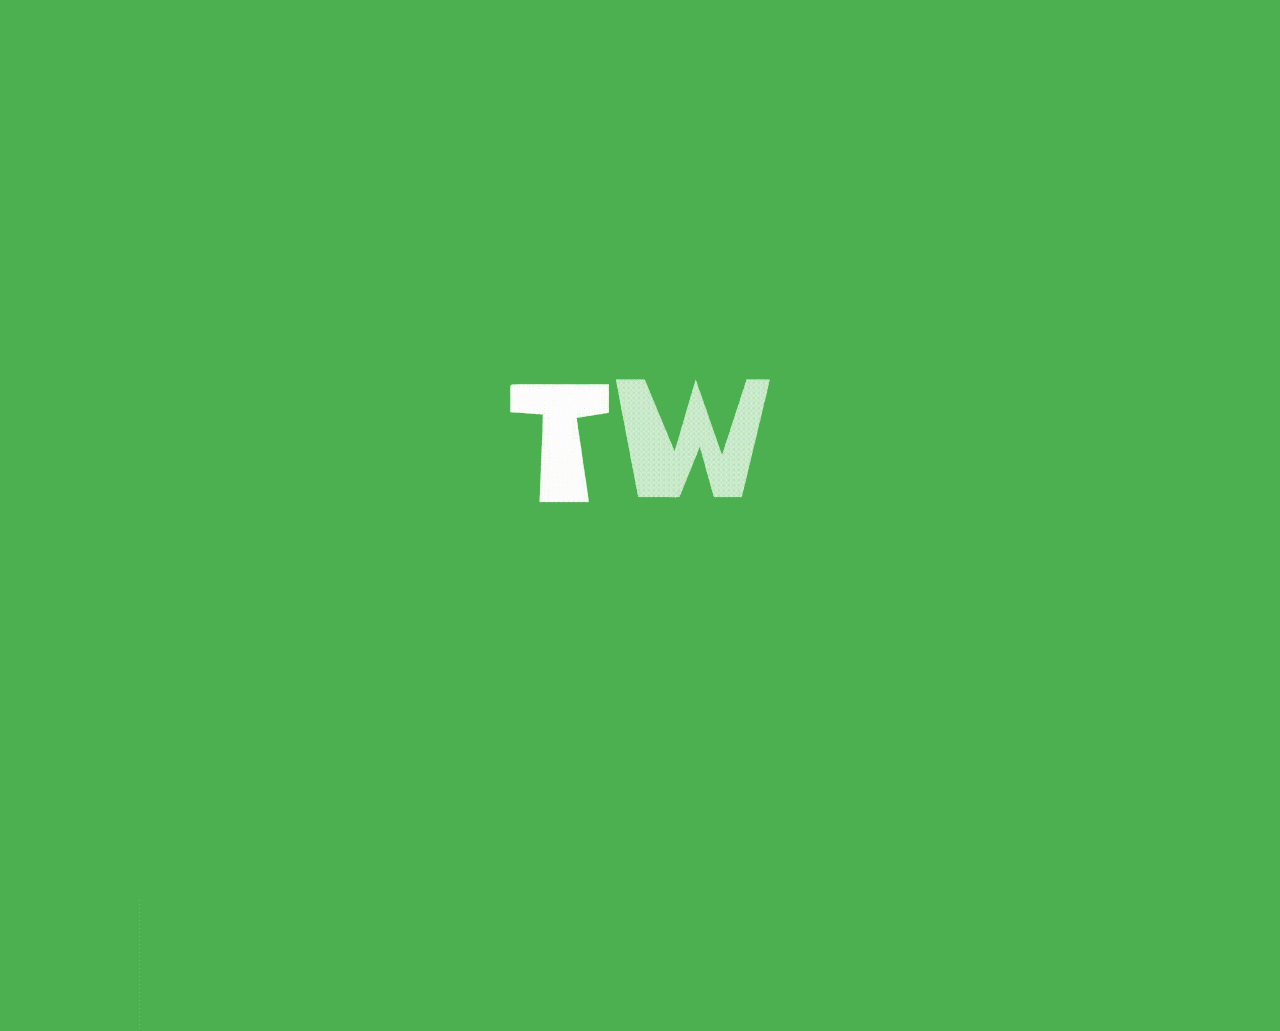
<file: testimonials.html>
---
permalink: /testimonials/
---

<!DOCTYPE html>
<html lang="en">
<head>
    <meta charset="UTF-8" />
    <meta name="viewport" content="width=device-width, initial-scale=1.0" />
    <title>Thomas White - Homepage</title>

    <link rel="icon" type="image/x-icon" href="/favicon.ico">
    <link rel="icon" type="image/png" href="/favicon.png">

    <link rel="preload" href="/CSS/general.css" as="style">
    <link rel="preload" href="/CSS/testimonials.css" as="style">
    <link rel="preload" href="/logo-text.png" as="image">
    <link rel="preload" href="/logo-animation.webm" as="video" type="video/webm">

    <link rel="stylesheet" href="/CSS/general.css"/>
    <link rel="stylesheet" href="/CSS/testimonials.css"/>

    <script async id="cookieyes" type="text/javascript" src="https://cdn-cookieyes.com/client_data/50db71ebcc00123857cce656/script.js"></script>

    <script type="application/ld+json">
    {
        "@context": "https://schema.org",
        "@type": "Person",
        "name": "Thomas White",
        "url": "https://thomaswhite.me",
        "image": "https://thomaswhite.me/favicon.png",
        "sameAs": [
        "https://github.com/ThomasWCode",
        "https://www.youtube.com/@leopardbookshop7761"
        ]
    }
    </script>

    <script async src="https://www.googletagmanager.com/gtag/js?id=G-DZEP97F05S"></script>
    <script>
        window.dataLayer = window.dataLayer || [];
        function gtag(){dataLayer.push(arguments);}
        gtag('js', new Date());

        gtag('config', 'G-DZEP97F05S');
    </script>
</head>
<body>
    <div id="loading-screen">
        <video id="loading-gif" muted autoplay playsinline></video>
    </div>

    <div class="page-container">
        <header>
            <nav class="navbar">
                <div class="logo-container">
                    <a href="/" class="logo-link">
                        <img src="/logo-text.png" class="logo-static">
                        <video class="logo-hover-video" muted playsinline>
                            <source src="/logo-animation.webm" type="video/webm">
                        </video>
                    </a>
                    <strong><a href="/" style="text-decoration: none; color: white;"><div class="logo">Thomas White - Homepage</div></a></strong>
                </div>
                <ul class="nav-links">
                    <li><a href="/">Overview</a></li>
                    <li><a href="/programming/">Programming</a></li>
                    <li><a href="/youtube/">Youtube</a></li>
                    <li><a href="/sport/">Sport</a></li>
                    <li><a href="/music&drama/">Music & Drama</a></li>
                    <li><a href="/volunteering/">Volunteering</a></li>
                    <li><a class="current" href="/testimonials/">Testimonials</a></li>
                    <li><a href="/gallery/">Gallery</a></li>
                    <li><a href="/contact/">Contact :)</a></li>
                </ul>
            </nav>
        </header>

        <main class="content-wrapper">
            <section class="hero">
                <div class="hero-text">
                    <h1>Testimonials</h1>
                    <h3>Here are some testimonials from people I have worked with...</h3>
                </div>
            </section>

            <section id="testimonials" class="content-section">
                <h2>Creating the Friend's of St John's Garden website</h2>
                <div class="quote">
                    <div class="quote-text">I was honestly so impressed with Thomas after working on this project with him. Yes, his technical abilities were great, but actually, it was his strategic mindset and communications skills that made this a good project to work on with him.</div>
                    <div class="quote-author">Analisa Plehn, St John's Garden</div>
                </div>
            </section>
        </main>

        <footer>
            <a href="/contact/"><button class="contact-btn"><h2>Contact Me</h2></button></a>
            <p class="h3-text">&copy; 2025-2026 Thomas White. All rights reserved.</p>
        </footer>
    </div>

    <script defer src="/JS/script.js"></script>
</body>
</html>
</file>
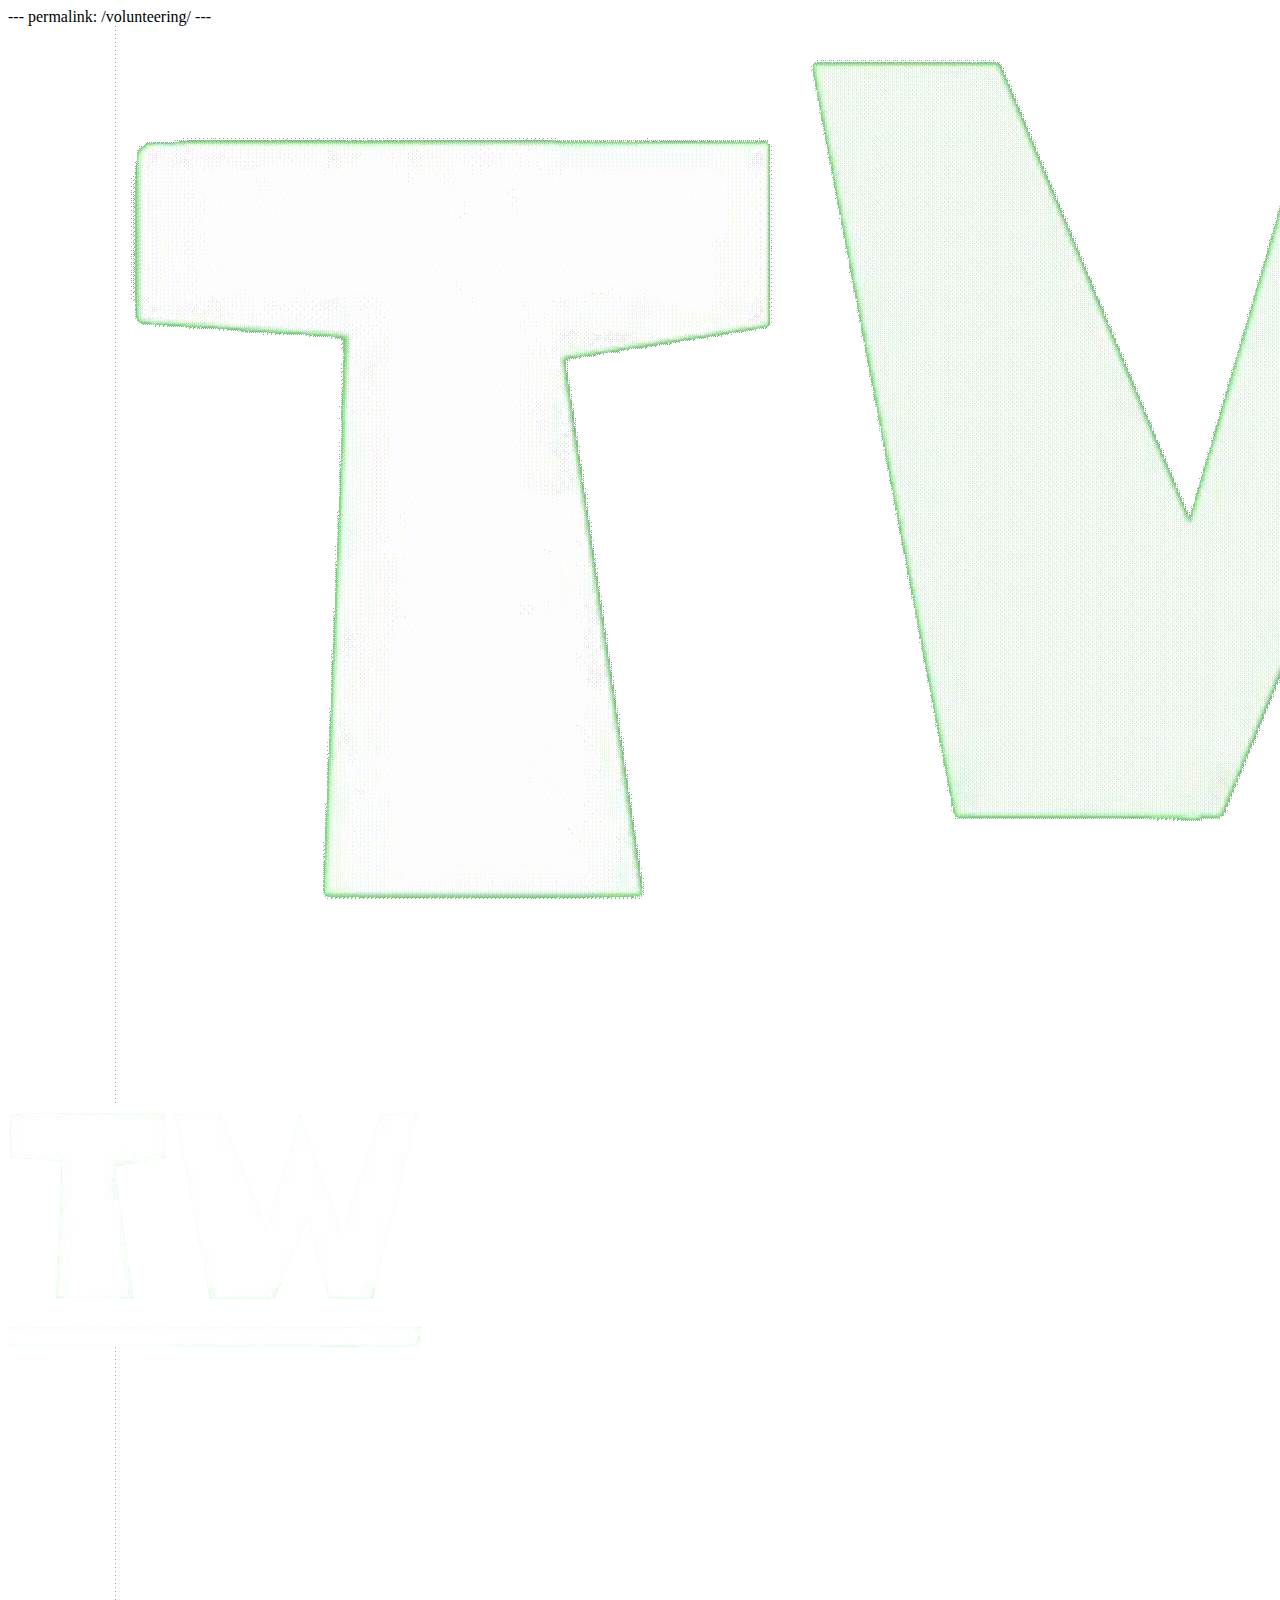
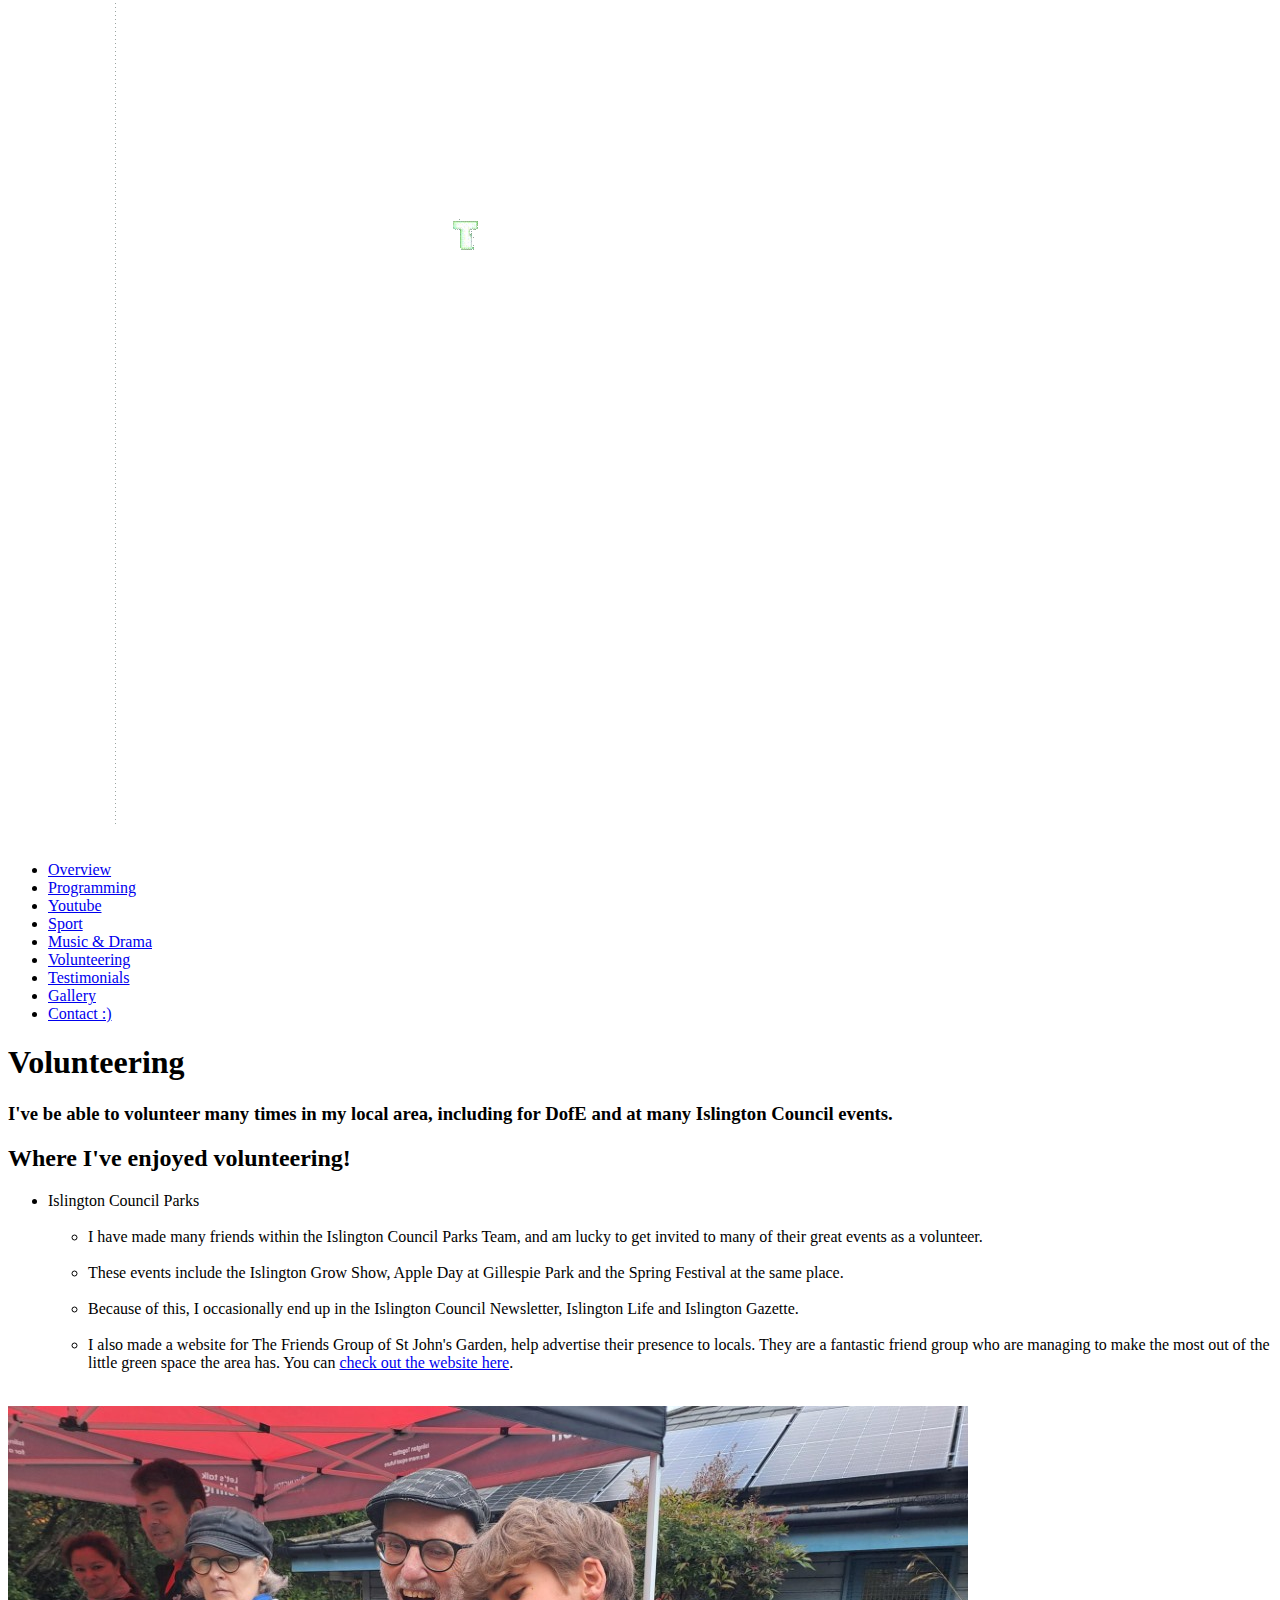
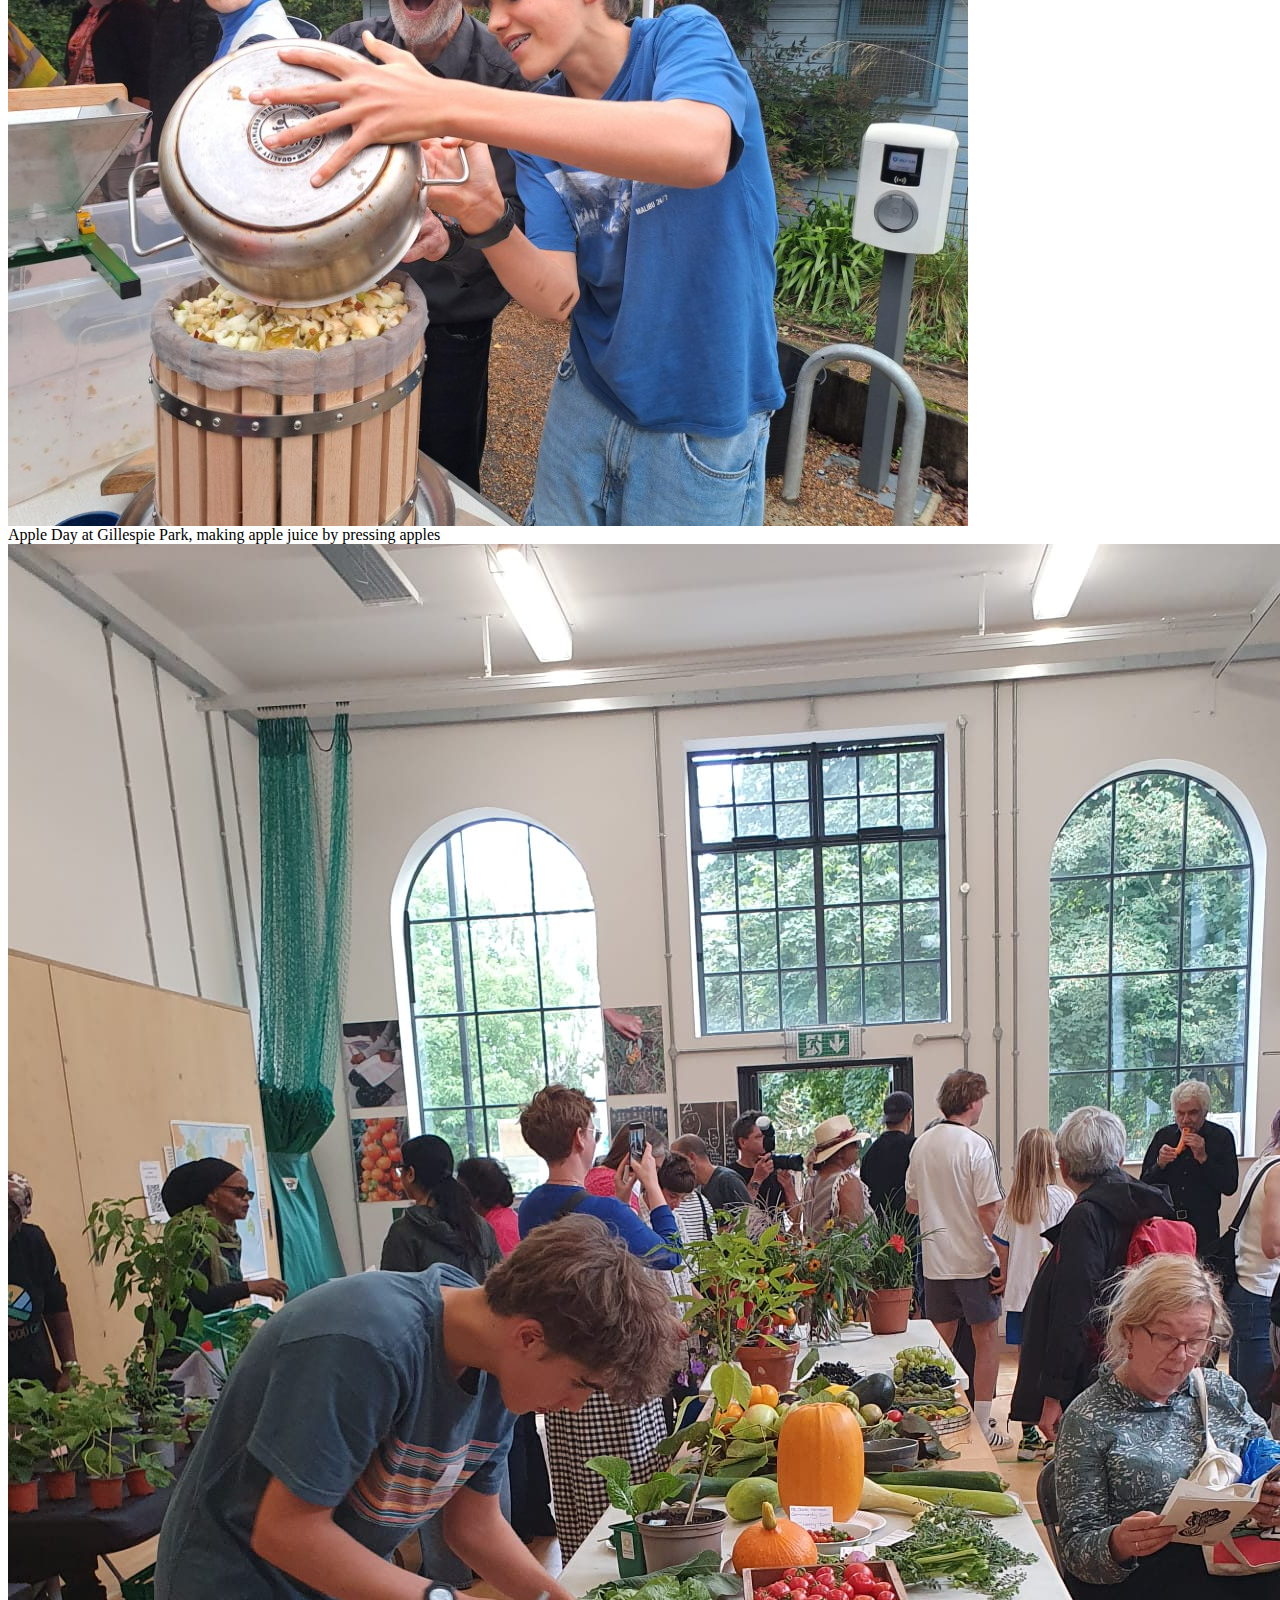
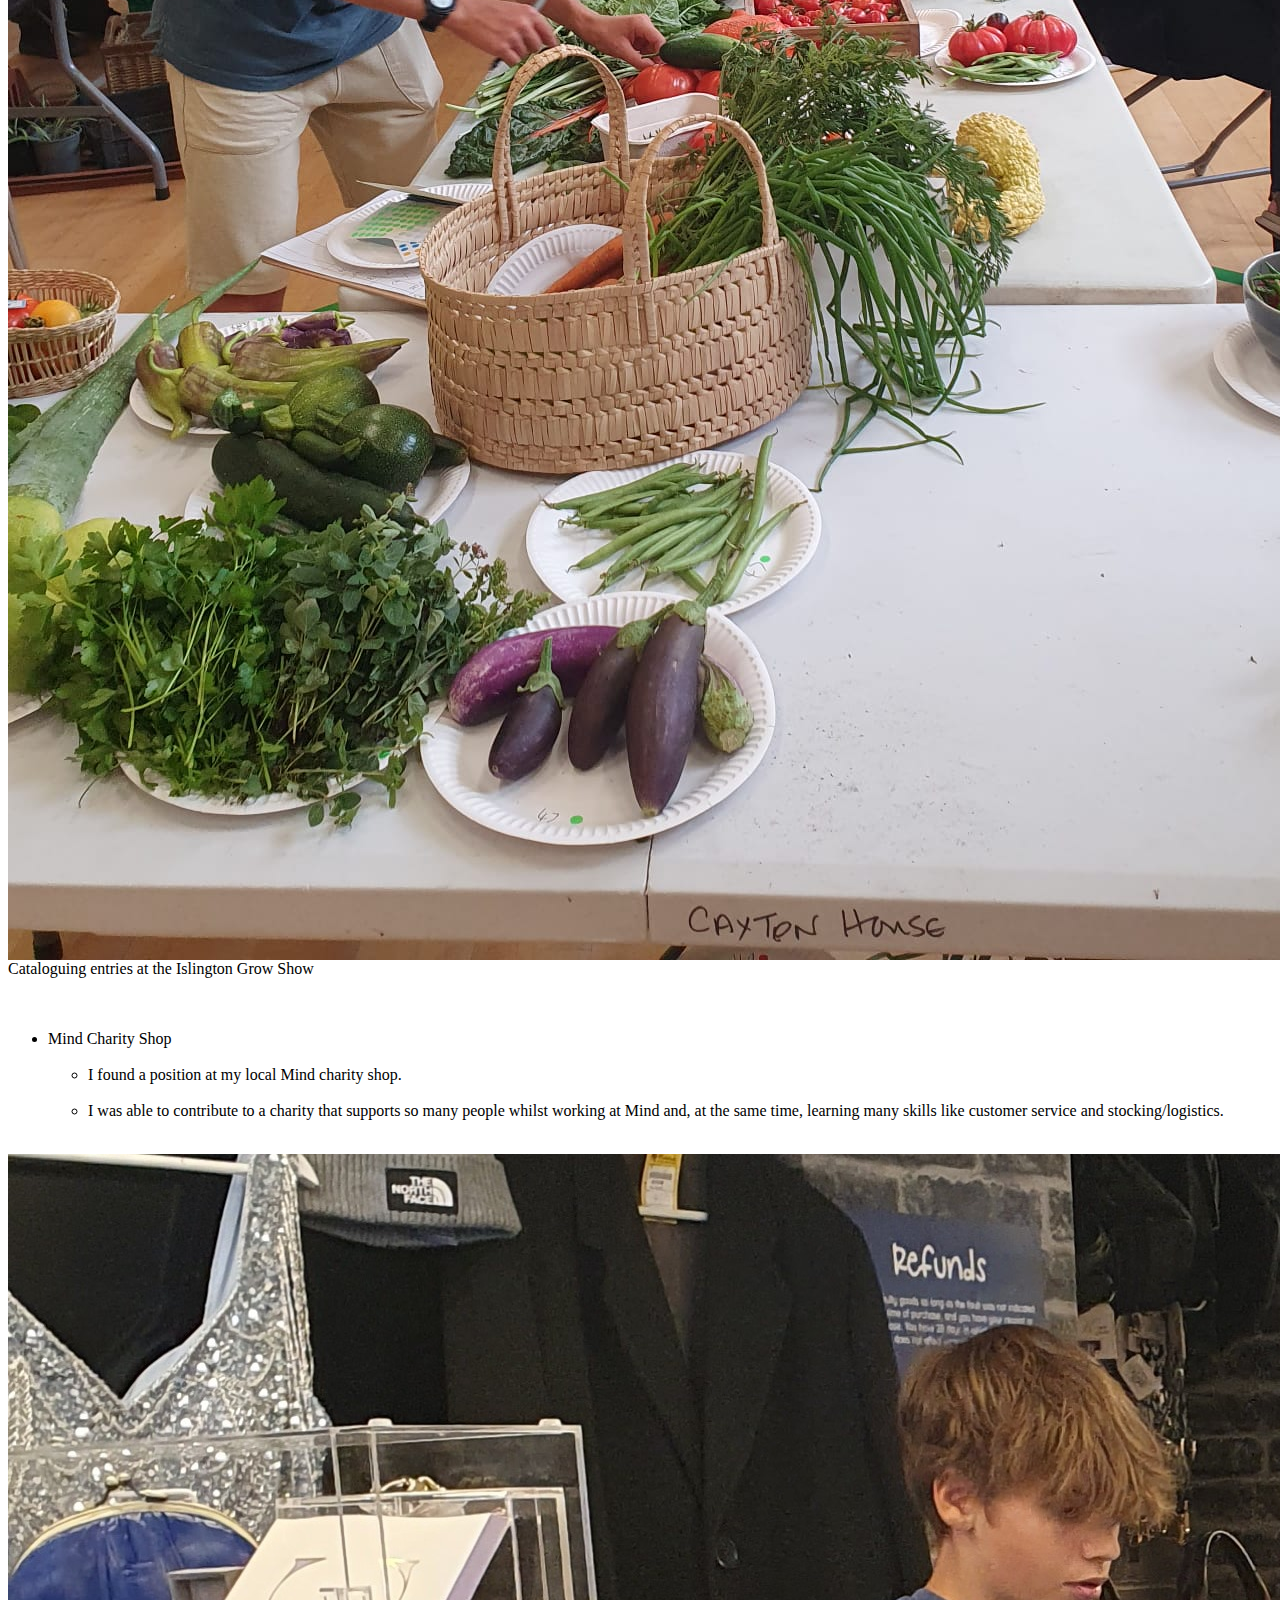
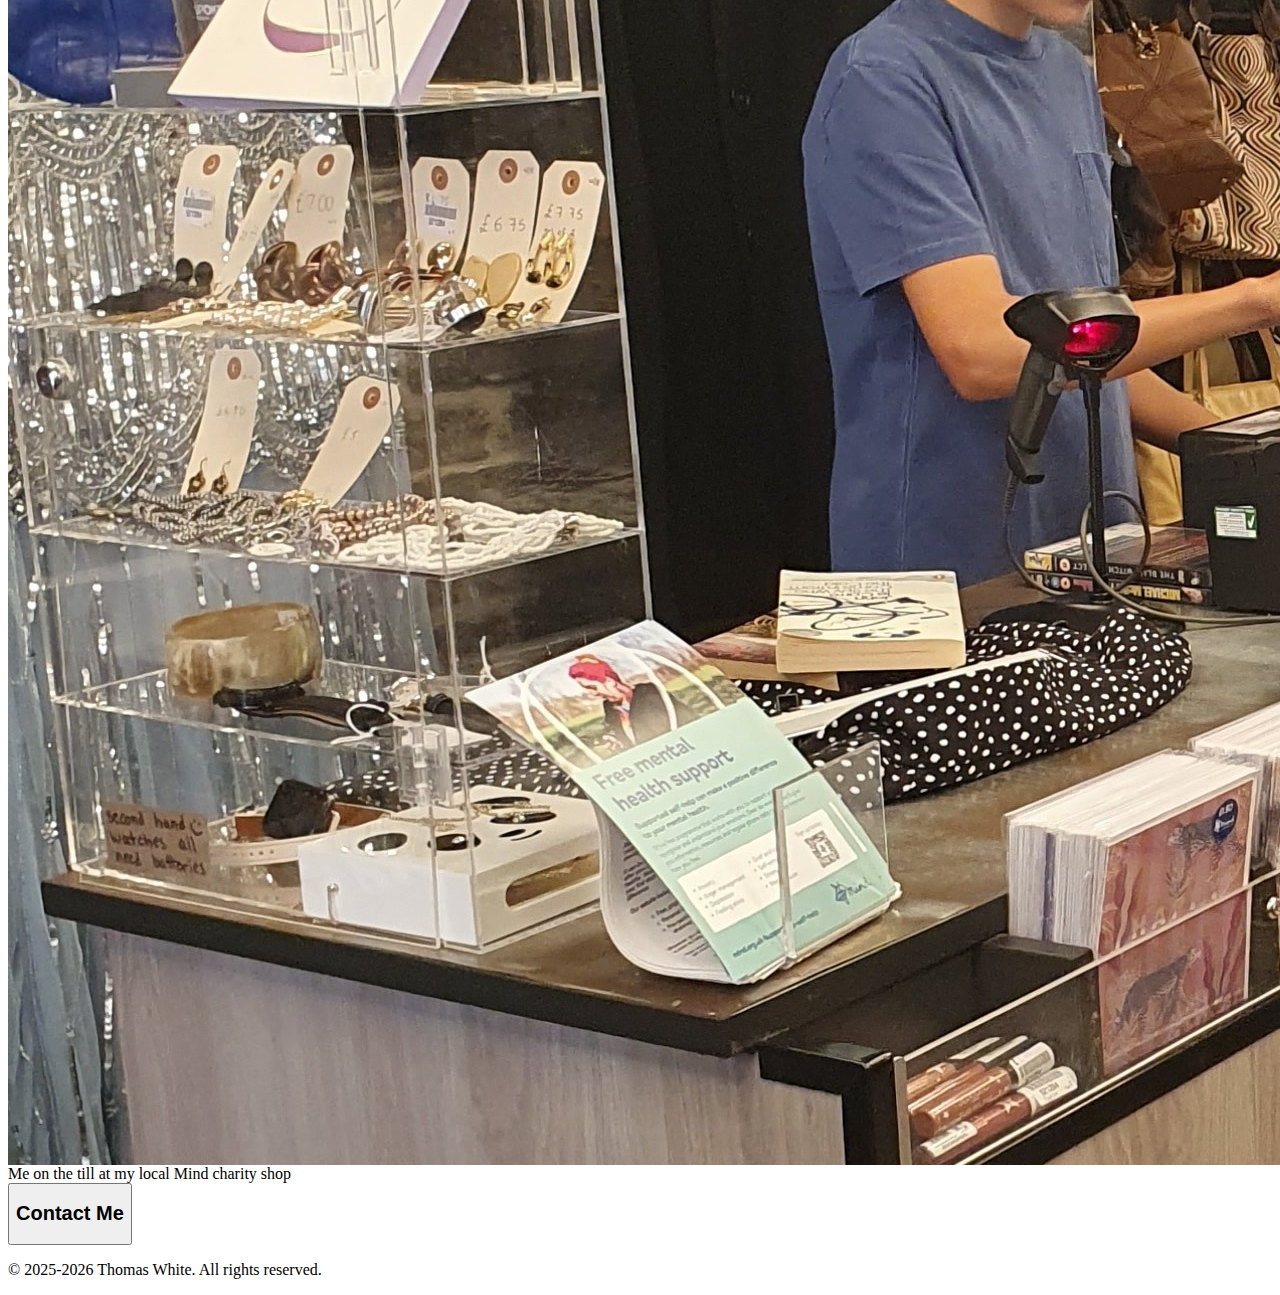
<file: volunteering.html>
---
permalink: /volunteering/
---

<!DOCTYPE html>
<html lang="en">
<head>
    <meta charset="UTF-8" />
    <meta name="viewport" content="width=device-width, initial-scale=1.0" />
    <title>Thomas White - Homepage</title>

    <link rel="icon" type="image/x-icon" href="/favicon.ico">
    <link rel="icon" type="image/png" href="/favicon.png">

    <link rel="preload" rel="stylesheet" href="/CSS/general.css"/>
    <link rel="preload" rel="stylesheet" href="/CSS/volunteering.css"/>

    <script async id="cookieyes" type="text/javascript" src="https://cdn-cookieyes.com/client_data/50db71ebcc00123857cce656/script.js"></script>

    <script type="application/ld+json">
    {
        "@context": "https://schema.org",
        "@type": "Person",
        "name": "Thomas White",
        "url": "https://thomaswhite.me",
        "image": "https://thomaswhite.me/favicon.png",
        "sameAs": [
        "https://github.com/ThomasWCode",
        "https://www.youtube.com/@leopardbookshop7761"
        ]
    }
    </script>

    <script async src="https://www.googletagmanager.com/gtag/js?id=G-DZEP97F05S"></script>
    <script>
        window.dataLayer = window.dataLayer || [];
        function gtag(){dataLayer.push(arguments);}
        gtag('js', new Date());

        gtag('config', 'G-DZEP97F05S');
    </script>
</head>
<body>
    <div id="loading-screen">
        <video id="loading-gif" muted autoplay playsinline></video>
    </div>

    <div class="page-container">
        <header>
            <nav class="navbar">
                <div class="logo-container">
                    <a href="/" class="logo-link">
                        <img rel="preload" src="/logo-text.png" class="logo-static">
                        <video class="logo-hover-video" muted playsinline>
                            <source rel="preload" src="/logo-animation.webm" type="video/webm">
                        </video>
                    </a>
                    <strong><a href="/" style="text-decoration: none; color: white;"><div class="logo">Thomas White - Homepage</div></a></strong>
                </div>
                <ul class="nav-links">
                    <li><a href="/">Overview</a></li>
                    <li><a href="/programming/">Programming</a></li>
                    <li><a href="/youtube/">Youtube</a></li>
                    <li><a href="/sport/">Sport</a></li>
                    <li><a href="/music&drama/">Music & Drama</a></li>
                    <li><a class="current" href="/volunteering/">Volunteering</a></li>
                    <li><a href="/testimonials/">Testimonials</a></li>
                    <li><a href="/gallery/">Gallery</a></li>
                    <li><a href="/contact/">Contact :)</a></li>
                </ul>
            </nav>
        </header>

        <main class="content-wrapper">
            <section class="hero">
                <div class="hero-text">
                    <h1>Volunteering</h1>
                    <h3>I've be able to volunteer many times in my local area, including for DofE and at many Islington Council events.</h3>
                </div>
            </section>

            <section id="volunteering" class="content-section">
                <h2>Where I've enjoyed volunteering!</h2>
                <ul>
                    <li class="h3-text">Islington Council Parks</li>
                        <ul>
                            <br>
                            <li class="h3-text">I have made many friends within the Islington Council Parks Team, and am lucky to get invited to many of their great events as a volunteer.</li>
                            <br>
                            <li class="h3-text">These events include the Islington Grow Show, Apple Day at Gillespie Park and the Spring Festival at the same place.</li>
                            <br>
                            <li class="h3-text">Because of this, I occasionally end up in the Islington Council Newsletter, Islington Life and Islington Gazette.</li>
                            <br>
                            <li class="h3-text">I also made a website for The Friends Group of St John's Garden, help advertise their presence to locals. They are a fantastic friend group who are managing to make the most out of the little green space the area has. You can <a class="new-tab-link new-tab-link-white-gap" href="https://stjohnsgardenEC1.org" target="_blank" rel="noopener noreferrer">check out the website here</a>.</li>
                        </ul>
                    <br>
                </ul>
                
                <div class="row">
                    <div class="wide caption-image">
                        <img loading="lazy" src="/Images/apple-day.png" alt="Me helping out at Apple Day at Gillespie Park">
                        <div class="caption">Apple Day at Gillespie Park, making apple juice by pressing apples</div>
                    </div>
                    <div class="vertical caption-image">
                        <img loading="lazy" src="/Images/grow-show.jpeg" alt="Me helping out at Apple Day at Gillespie Park">
                        <div class="caption">Cataloguing entries at the Islington Grow Show</div>
                    </div>
                </div>
                <br>
                <br>

                <ul>
                    <li class="h3-text">Mind Charity Shop</li>
                        <br>
                        <ul>
                            <li class="h3-text">I found a position at my local Mind charity shop.</li>
                            <br>
                            <li class="h3-text">I was able to contribute to a charity that supports so many people whilst working at Mind and, at the same time, learning many skills like customer service and stocking/logistics.</li>
                        </ul>
                    <br>
                </ul>

                <div class="caption-image">
                    <img loading="lazy" src="/Images/mind-volunteering.jpg" alt="Me on the till in a Mind charity shop">
                    <div class="caption">Me on the till at my local Mind charity shop</div>
                </div>
            </section>
        </main>

        <footer>
            <a href="/contact/"><button class="contact-btn"><h2>Contact Me</h2></button></a>
            <p class="h3-text">&copy; 2025-2026 Thomas White. All rights reserved.</p>
        </footer>
    </div>

    <script rel="preload" src="/JS/script.js"></script>
</body>
</html>
</file>
<file: CSS/general.css>
html {
    scroll-behavior: smooth;
    height: 100%;
}

body {
    margin: 0;
    opacity: 0;
    transition: opacity 0.35s ease;
    font-family: "Inter", sans-serif;
    color: #333;
    background-color: #F0FFF0;
    height: 100%;
}

#loading-screen {
    position: fixed;
    top: 0;
    left: 0;
    width: 100%;
    height: 100%;
    background: #4CAF50;
    display: flex;
    justify-content: center;
    align-items: center;
    z-index: 9999;
    transition: opacity 0.8s ease;
}

#loading-screen.fade-out {
    opacity: 0;
    pointer-events: none;
}

#loading-gif {
    max-width: 300px;
    max-height: 300px;
    transition: opacity 0.2s ease;
}

.page-container {
    min-height: 100vh;
    display: flex;
    flex-direction: column;
    padding-top: 80px;
    box-sizing: border-box;
}

.content-wrapper {
    flex: 1;
}

body.fade-out {
  opacity: 1;
}

.navbar {
    position: fixed;
    top: 0;
    left: 0;
    right: 0;
    border-bottom-left-radius: 20px;
    border-bottom-right-radius: 20px;
    z-index: 1000;
    display: flex;
    justify-content: space-between;
    align-items: center;
    padding: 1rem 2rem;
    background-color: #4CAF50;
    color: white;
    box-shadow: 0 2px 4px rgba(0, 0, 0, 0.1);
}

.logo-container {
    display: flex;
    align-items: center;
    gap: 0;
}

.logo-container img {
    margin: 0;
    padding: 0;
    width: 90px;
    height: auto;
}

.logo-container .logo {
    margin: 0;
    padding: 35px;
    font-size: 18px;
}

.nav-links {
    list-style: none;
    display: flex;
    gap: 2.5rem;
    margin: 0;
    padding: 0;
}

.nav-links a {
    text-decoration: none;
    color: white;
    font-weight: bold;
    font-size: 15px;
}

.nav-links a.current::before {
    content: "";
    position: absolute;
    left: 0;
    bottom: 0;
    width: 100%;
    height: 1px;
    background-color: white;
}

.hero {
    display: flex;
    align-items: center;
    justify-content: center;
    text-align: center;
    padding: 5rem 2rem;
    padding-top: calc(5rem + 80px);
    margin-top: -80px;
    background: linear-gradient(to right, #4CAF50, #81C784);
    color: white;
}

.hero button {
    margin-top: 1rem;
    padding: 0.8rem 1.5rem;
    border: none;
    background-color: white;
    color: #4CAF50;
    font-size: 1rem;
    border-radius: 5px;
    cursor: pointer;
}

.content-section {
    padding: 3rem 2rem;
    background-color: white;
    margin: 2rem auto;
    max-width: 900px;
    border-radius: 8px;
    box-shadow: 0 2px 8px rgba(0, 0, 0, 0.1);
}

.about-section {
    display: flex;
    align-items: center;
    gap: 2rem;
}

.caption-image {
    position: relative;
    max-width: 100%;
    overflow: hidden;
    border-radius: 8px;
}

.caption-image img {
    display: block;
    width: 100%;
    height: auto;
}

.caption-image .caption {
    position: absolute;
    left: 0;
    right: 0;
    bottom: 0;
    padding: 12px 16px;
    box-sizing: border-box;
    background: rgba(0, 0, 0, 0.45);
    color: #fff;
    font-size: 20px;
    text-align: center;
    backdrop-filter: blur(4px);
}

.wide-image {
    width: 100%;
    text-align: center;
}

.wide-image img,
.full-width-image img {
    width: 100%;
    border-radius: 8px;
}

footer {
    border-top-left-radius: 20px;
    border-top-right-radius: 20px;
    text-align: center;
    padding: 1rem;
    background-color: #4CAF50;
    color: white;
    margin-top: auto;
}

.contact-btn {
    display: inline-block;
    padding: 0px 24px;
    background-color: #4CAF50;
    color: white;
    text-decoration: none;
    border: none;
    border-radius: 8px;
    font-size: 1rem;
    font-weight: bold;
    cursor: pointer;
    transition: all 0.3s ease;
    box-shadow: 0 2px 4px rgba(0, 0, 0, 0.1);
}

.contact-btn:hover {
    background-color: #45a049;
    transform: translateY(-2px);
    box-shadow: 0 4px 8px rgba(0, 0, 0, 0.15);
}

.contact-btn:active {
    transform: translateY(0);
    box-shadow: 0 2px 4px rgba(0, 0, 0, 0.1);
}

.contact-btn:focus {
    outline: 2px solid #4CAF50;
    outline-offset: 2px;
}

.h3-text {
  font-size: 1.17em;
}

@media (min-width: 768px) {
    .nav-links {
        list-style: none;
        display: flex;
        gap: 2.5rem;
        margin: 0;
        padding: 0;
    }

    .nav-links a {
        position: relative;
        display: inline-block;
        text-decoration: none;
        color: white;
        font-weight: bold;
        font-size: 15px;
        padding: 4px 8px;
    }

    .nav-links #mobile {
        display: none;
    }

    .nav-links a:not(.current)::before,
    .nav-links a:not(.current)::after {
        content: "";
        position: absolute;
        width: 0;
        height: 0;
        border: 2px solid transparent;
        transition: all 0.35s ease;
        pointer-events: none;
        box-sizing: border-box;
    }

    .nav-links a:not(.current)::before {
        top: -2px;
        left: 0;
    }

    .nav-links a:not(.current)::after {
        bottom: -2px;
        right: 0;
    }

    .nav-links a:not(.current):hover::before {
        width: 65%;
        height: calc(100% + 4px);
        border-top-color: white;
        border-left-color: white;
    }

    .nav-links a:not(.current):hover::after {
        width: 65%;
        height: calc(100% + 4px);
        border-bottom-color: white;
        border-right-color: white;
    }

    .nav-links a.current::after {
        content: "";
        position: absolute;
        left: 0;
        bottom: 0;
        width: 0;
        height: 3px;
        background-color: white;
        transition: width 0.3s ease;
    }

    .nav-links a.current:hover::after {
        width: 100%;
    }

    .nav-links a.current::before,
    .nav-links a.current::after {
        border: none;
    }
}

@media (max-width: 480px) {
  .caption-image { width: 100%; }
  .caption-image .caption { font-size: 14px; padding: 10px; }
}

@media screen and (max-width: 768px) {
    .h3-text {
        font-size: 1rem;
    }

    ul {
        padding-left: 1em;
    }

    #loading-gif {
        max-width: 150px !important;
        max-height: 150px !important;
    }

    .page-container {
        padding-top: 120px;
    }

    .navbar {
        position: absolute; /* Allow navbar to scroll with content */
        top: 0;
        flex-direction: column;
        padding: 0.5rem 1rem;
        gap: 1rem;
    }

    .nav-links #computer {
        display: none;
    }

    .logo-container .logo {
        padding: 15px;
        font-size: 0.9rem;
    }

    .logo-container img {
        width: 60px;
    }

    .nav-links {
        flex-wrap: wrap;
        gap: 1rem;
        justify-content: center;
    }

    .nav-links.sticky {
        position: fixed;
        top: 0;
        left: 0;
        right: 0;
        background-color: #4CAF50;
        border-bottom-left-radius: 20px;
        border-bottom-right-radius: 20px;
        box-shadow: 0 2px 4px rgba(0, 0, 0, 0.1);
        z-index: 1000;
        padding: 1rem;
        margin: 0;
    }

    .nav-links a {
        font-size: 0.9rem;
        position: relative;
    }

    .hero {
       padding: 3rem 1rem;
       padding-top: calc(3rem + 120px);
       margin-top: -120px;
    }

    .hero h1 {
        font-size: 1.8rem;
    }

    .hero h3 {
        font-size: 1rem;
    }

    .content-section {
        margin: 1rem;
        padding: 2rem 1rem;
    }

    .contact-btn {
        padding: 0px 28px;
        font-size: 1.1rem;
        width: 100%;
        text-align: center;
    }
}
</file>
<file: CSS/contact.css>
.contact-form {
    background: #f9f9f9;
    padding: 2rem;
    border-radius: 10px;
    margin-top: 2rem;
}

.form-group {
    margin-bottom: 1.5rem;
}

.form-group label {
    display: block;
    margin-bottom: 0.5rem;
    font-weight: bold;
    color: #4CAF50;
}

.form-group input,
.form-group textarea {
    width: 100%;
    padding: 0.8rem;
    border: 2px solid #ddd;
    border-radius: 5px;
    font-size: 1rem;
    transition: border-color 0.3s ease;
    box-sizing: border-box;
}

.form-group input:focus,
.form-group textarea:focus {
    outline: none;
    border-color: #4CAF50;
}

.form-group textarea {
    resize: vertical;
    min-height: 120px;
}

.form-buttons {
    display: flex;
    gap: 1rem;
    margin-top: 2rem;
}

.btn {
    padding: 0.8rem 2rem;
    border: none;
    border-radius: 5px;
    font-size: 1rem;
    cursor: pointer;
    transition: background-color 0.3s ease, transform 0.2s ease;
}

.btn-primary {
    background-color: #4CAF50;
    color: white;
}

.btn-primary:hover {
    background-color: #45a049;
    transform: translateY(-2px);
}

.form-status {
    margin-top: 1rem;
    padding: 1rem;
    border-radius: 5px;
    display: none;
}

.form-status.success {
    background-color: #d4edda;
    color: #155724;
    border: 1px solid #c3e6cb;
}

.form-status.error {
    background-color: #f8d7da;
    color: #721c24;
    border: 1px solid #f5c6cb;
}

.contact-info {
    background: linear-gradient(135deg, #4CAF50, #81C784);
    color: white;
    padding: 2rem;
    border-radius: 10px;
    margin-bottom: 2rem;
}

.contact-info .h3-text {
    margin-top: 0;
    margin-bottom: 0;
}

.thank-you-message {
    display: none;
    text-align: center;
    padding: 3rem 2rem;
    opacity: 0;
    transition: opacity 0.5s ease-in-out;
}

.thank-you-message.show {
    opacity: 1;
}

.thank-you-message h3 {
    color: #4CAF50;
    font-size: 2rem;
    margin-bottom: 1rem;
}

.thank-you-message p {
    font-size: 1.1rem;
    color: #666;
    margin-bottom: 2rem;
    line-height: 1.6;
}

.form-fade-out {
    opacity: 0;
    transition: opacity 0.5s ease-in-out;
}

.spam-blocked-message {
    display: none;
    text-align: center;
    padding: 3rem 2rem;
    opacity: 0;
    transition: opacity 0.5s ease-in-out;
}

.spam-blocked-message.show {
    opacity: 1;
}

.spam-blocked-icon {
    font-size: 3rem;
    margin-bottom: 0.5rem;
}

.spam-blocked-message h3 {
    color: #c0392b;
    font-size: 1.8rem;
    margin-bottom: 1rem;
}

.spam-blocked-reason {
    font-size: 1rem;
    color: #555;
    background-color: #fdecea;
    border: 1px solid #f5c6cb;
    border-radius: 6px;
    padding: 0.8rem 1.2rem;
    display: inline-block;
    margin-bottom: 1.5rem;
    text-align: left;
}

.spam-blocked-fix {
    background-color: #fff8e1;
    border: 1px solid #ffe082;
    border-radius: 6px;
    padding: 1rem 1.5rem;
    margin-bottom: 2rem;
    text-align: left;
    display: inline-block;
    min-width: 60%;
}

.spam-blocked-fix p {
    margin: 0 0 0.5rem 0;
    color: #555;
    font-size: 0.95rem;
}

.spam-blocked-fix ul {
    margin: 0;
    padding-left: 1.2rem;
    color: #444;
    font-size: 0.95rem;
    line-height: 1.7;
}

@media screen and (max-width: 768px) {
    .spam-blocked-message {
        padding: 2rem 1rem;
    }

    .spam-blocked-message h3 {
        font-size: 1.4rem;
    }

    .spam-blocked-fix {
        min-width: unset;
        width: 100%;
        box-sizing: border-box;
    }
}

@media screen and (max-width: 768px) {
    .contact-form {
        padding: 1.5rem;
    }

    .contact-info {
        padding: 1.5rem;
    }

    .form-buttons {
        flex-direction: column;
        gap: 1rem;
    }

    .btn {
        width: 100%;
        padding: 1rem 2rem;
    }

    .thank-you-message {
        padding: 2rem 1rem;
    }

    .thank-you-message h3 {
        font-size: 1.5rem;
    }
}
</file>
<file: CSS/music&drama.css>
html {
    scroll-behavior: smooth;
    height: 100%;
}

body {
    margin: 0;
    opacity: 0;
    transition: opacity 0.35s ease;
    font-family: Arial, sans-serif;
    color: #333;
    background-color: #F0FFF0;
    height: 100%;
}

.page-container {
    min-height: 100vh;
    display: flex;
    flex-direction: column;
    padding-top: 80px;
    box-sizing: border-box;
}

.content-wrapper {
    flex: 1;
}

body.fade-out {
  opacity: 1;
}

.navbar {
    position: fixed;
    top: 0;
    left: 0;
    right: 0;
    z-index: 1000;
    display: flex;
    justify-content: space-between;
    align-items: center;
    padding: 1rem 2rem;
    background-color: #4CAF50;
    color: white;
    box-shadow: 0 2px 4px rgba(0, 0, 0, 0.1);
}

.logo-container {
    display: flex;
    align-items: center;
    gap: 0;
}

.logo-container img {
    margin: 0;
    padding: 0;
    width: 90px;
    height: auto;
}

.logo-container .logo {
    margin: 0;
    padding: 35px;
}

.nav-links {
    list-style: none;
    display: flex;
    gap: 2.5rem;
    margin: 0;
    padding: 0;
}

.nav-links a {
    text-decoration: none;
    color: white;
    font-weight: bold;
}

.hero {
    display: flex;
    align-items: center;
    justify-content: center;
    text-align: center;
    padding: 5rem 2rem;
    background: linear-gradient(to right, #4CAF50, #81C784);
    color: white;
}

.hero button {
    margin-top: 1rem;
    padding: 0.8rem 1.5rem;
    border: none;
    background-color: white;
    color: #4CAF50;
    font-size: 1rem;
    border-radius: 5px;
    cursor: pointer;
}

.about-section {
    display: flex;
    align-items: center;
    gap: 2rem;
}

.about-text {
    flex: 2;
}

.wide-image {
    width: 100%;
    text-align: center;
}

.wide-image img {
    width: 100%;
    border-radius: 8px;
}

.content-section {
    padding: 3rem 2rem;
    background-color: white;
    margin: 2rem auto;
    max-width: 900px;
    border-radius: 8px;
    box-shadow: 0 2px 8px rgba(0, 0, 0, 0.1);
}

footer {
    text-align: center;
    padding: 1rem;
    background-color: #4CAF50;
    color: white;
    margin-top: auto;
}

.contact-btn {
    display: inline-block;
    padding: 0px 24px;
    background-color: #4CAF50;
    color: white;
    text-decoration: none;
    border: none;
    border-radius: 8px;
    font-size: 1rem;
    font-weight: bold;
    cursor: pointer;
    transition: all 0.3s ease;
    box-shadow: 0 2px 4px rgba(0, 0, 0, 0.1);
}

.contact-btn:hover {
    background-color: #45a049;
    transform: translateY(-2px);
    box-shadow: 0 4px 8px rgba(0, 0, 0, 0.15);
}

.contact-btn:active {
    transform: translateY(0);
    box-shadow: 0 2px 4px rgba(0, 0, 0, 0.1);
}

.contact-btn:focus {
    outline: 2px solid #4CAF50;
    outline-offset: 2px;
}

.h3-text {
  font-size: 1.17em;
}

@media screen and (max-width: 768px) {
    .page-container {
        padding-top: 120px;
    }

    .navbar {
        flex-direction: column;
        padding: 0.5rem 1rem;
        gap: 1rem;
    }

    .logo-container .logo {
        padding: 15px;
        font-size: 0.9rem;
    }

    .logo-container img {
        width: 60px;
    }

    .nav-links {
        flex-wrap: wrap;
        gap: 1rem;
        justify-content: center;
    }

    .nav-links a {
        font-size: 0.9rem;
    }

    .hero {
        padding: 3rem 1rem;
    }

    .hero h1 {
        font-size: 1.8rem;
    }

    .hero h3 {
        font-size: 1rem;
    }

    .content-section {
        margin: 1rem;
        padding: 2rem 1rem;
    }

    .about-section {
        flex-direction: column;
        gap: 1rem;
    }

    .h3-text {
        font-size: 1rem;
    }

    .contact-btn {
        padding: 0px 28px;
        font-size: 1.1rem;
        width: 100%;
        text-align: center;
    }
}
</file>
<file: CSS/programming.css>
.content-section {
    padding: 3rem 2rem;
    background-color: white;
    margin: 2rem auto;
    max-width: 900px;
    border-radius: 8px;
    box-shadow: 0 2px 8px rgba(0, 0, 0, 0.1);
}

.project-with-image {
    display: flex;
    align-items: flex-start;
    gap: 2rem;
}

.project-text {
    flex: 6;
    font-size: 17px;
}

.project-image {
    flex: 1;
}

.project-image img {
    max-width: 200px;
    height: auto;
    border-radius: 8px;
    border: 3px solid black;
}

.no-border-image {
    border: none !important; 
}

.open-all {
    display: inline-block;
    padding: 0 24px;
    background: transparent;
    color: #4CAF50;
    text-decoration: none;
    border: 2px solid #4CAF50;
    border-radius: 8px;
    font-size: 0.75rem;
    font-weight: bold;
    cursor: pointer;
    transition: all 0.3s ease;
    box-shadow: 0 2px 4px rgba(0, 0, 0, 0.1);
}

.open-all:hover {
    transform: translateY(-2px);
    box-shadow: 0 4px 8px rgba(0, 0, 0, 0.15);
}

.open-all:active {
    transform: translateY(0);
}

.open-all:focus {
    outline: 2px solid #4CAF50;
    outline-offset: 2px;
}

@media screen and (max-width: 768px) {
    .project-with-image {
        flex-direction: column;
        gap: 1rem;
    }

    .project-image {
        text-align: center;
    }

    .project-image img {
        max-width: 150px;
    }

    .h3-text {
        font-size: 1rem;
    }

    .contact-btn {
        padding: 0px 28px;
        font-size: 1.1rem;
        width: 100%;
        text-align: center;
    }
}
</file>
<file: CSS/sport.css>
.new-tab-link {
  color: #014421;
  text-decoration: none;
  display: inline-block;
  background-image: linear-gradient(90deg, #5ab05c, #5ab05c),
                    linear-gradient(90deg, #014421, #014421);
  background-size: 15px 2px, 100% 2px;
  background-repeat: no-repeat;
  background-position-x: -15px, 0;
  background-position-y: 100%;
  transition: background-position-x 0.5s;
}

.new-tab-link-white-gap {
    background-image: linear-gradient(90deg, white, white),
                    linear-gradient(90deg, #014421, #014421);
}

.new-tab-link:hover {
  background-position-x: calc(100% + 15px), 0;
}

.content-section {
    display: flex;
    flex-direction: column;
    gap: 20px;
}

#squash-image {
    margin-top: 30px;
}

.about-section {
    align-items: start;
}

.about-text {
    flex: 1;
    display: flex;
    flex-direction: column;
}

.about-image img {
    width: 300px;
    border-radius: 8px;
}

.row {
    display: flex;
    flex-direction: row;
    gap: 20px;
}

.caption-image .caption {
    font-size: 16px;
}

.wide-image {
    width: 50%;
}

@media screen and (max-width: 768px) {
    .about-section {
        flex-direction: column-reverse;
        gap: 1rem;
    }

    #squash-image {
        margin-top: auto;
    }

    .about-section {
        align-items: center;
    }

    .about-image img {
        width: 250px;
        max-width: 100%;
    }

    .row {
        flex-direction: column;
        gap: 1rem;
    }

    .wide-image {
        width: 100%;
    }
}
</file>
<file: CSS/testimonials.css>
.quote {
    position: relative;
    font-size: 1.3em;
    font-style: italic;
    color: #2c3e50;
    line-height: 1.6;
    margin: 2rem 0;
    padding: 2rem 3rem;
    background: linear-gradient(135deg, #f8f9fa 0%, #e9ecef 100%);
    border-left: 5px solid #4CAF50;
    border-radius: 10px;
    box-shadow: 0 4px 6px rgba(0, 0, 0, 0.1);
}

.quote::before {
    content: '"';
    position: absolute;
    top: 0px;
    left: 15px;
    font-size: 4rem;
    color: #4CAF50;
    font-family: Georgia, serif;
    line-height: 1;
    opacity: 0.7;
}

.quote::after {
    content: '"';
    position: absolute;
    bottom: -30px;
    right: 15px;
    font-size: 4rem;
    color: #4CAF50;
    font-family: Georgia, serif;
    line-height: 1;
    opacity: 0.7;
}

.quote-text {
    position: relative;
    z-index: 1;
    font-weight: 500;
}

.quote-author {
    margin-top: 1.5rem;
    font-style: normal;
    font-weight: bold;
    color: #495057;
    text-align: right;
}

.quote-author::before {
    content: '— ';
    font-weight: normal;
}
</file>
<file: CSS/volunteering.css>
.content-section {
    padding: 3rem 2rem;
    background-color: white;
    margin: 2rem auto;
    max-width: 900px;
    border-radius: 8px;
    box-shadow: 0 2px 8px rgba(0, 0, 0, 0.1);
    font-size: 20px;
}

@media screen and (max-width: 768px) {
    .h3-text {
        font-size: 1rem;
    }

    .contact-btn {
        padding: 0px 28px;
        font-size: 1.1rem;
        width: 100%;
        text-align: center;
    }
}
</file>
